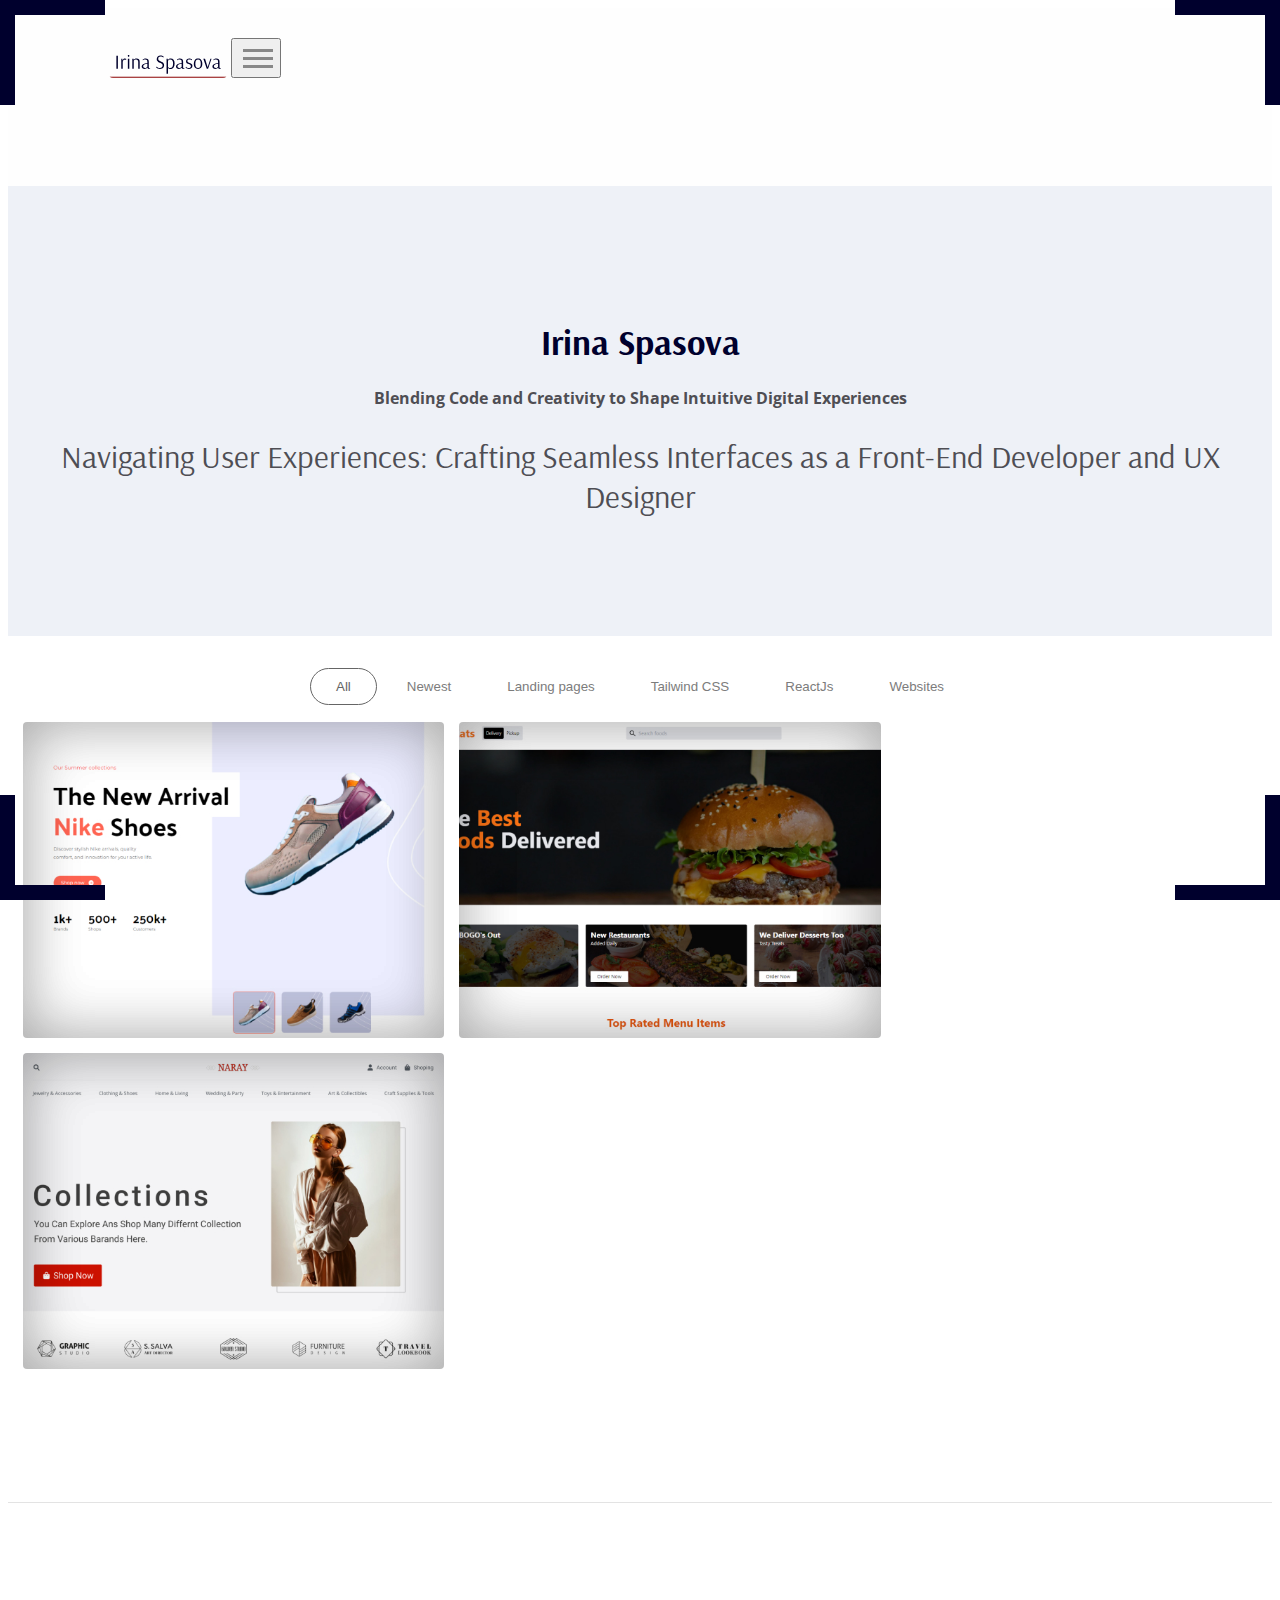
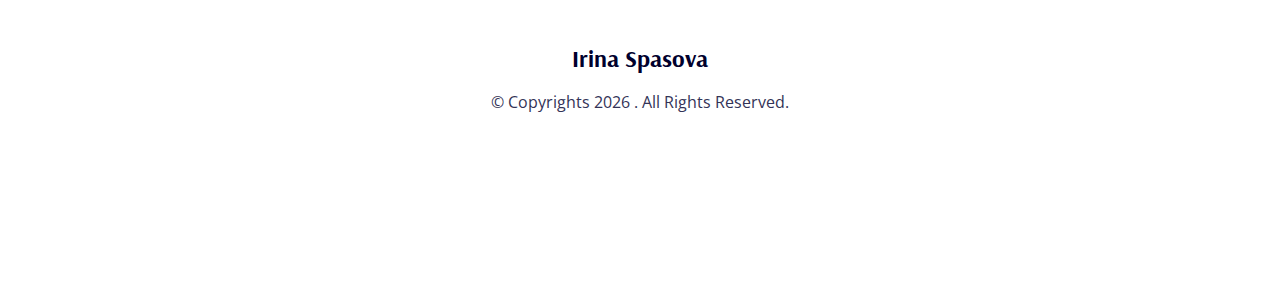
<file: index.html>
<!DOCTYPE html>
<html lang="en">
  <head>
    <meta charset="utf-8" />
    <meta http-equiv="X-UA-Compatible" content="IE=edge" />
    <meta
      name="viewport"
      content="width=device-width, initial-scale=1, shrink-to-fit=no"
    />
    <!-- The above 3 meta tags *must* come first in the head; any other head content must come *after* these tags -->
    <title>Irina Spasova Portolio</title>
    <meta name="description" content="Irina Spasova Portolio" />

    <!-- Playfair Display - Raleway Fonts -->
    <link
      href="https://fonts.googleapis.com/css?family=Playfair+Display:700,900|Raleway:100,300,400,600,700"
      rel="stylesheet"
    />

    <!-- Bootstrap -->
    <link
      rel="stylesheet"
      href="https://stackpath.bootstrapcdn.com/bootstrap/4.1.0/css/bootstrap.min.css"
      integrity="sha384-9gVQ4dYFwwWSjIDZnLEWnxCjeSWFphJiwGPXr1jddIhOegiu1FwO5qRGvFXOdJZ4"
      crossorigin="anonymous"
    />

    <!-- Font Awesome Icons -->
    <link
      rel="stylesheet"
      href="https://use.fontawesome.com/releases/v5.0.10/css/all.css"
      integrity="sha384-+d0P83n9kaQMCwj8F4RJB66tzIwOKmrdb46+porD/OvrJ+37WqIM7UoBtwHO6Nlg"
      crossorigin="anonymous"
    />
    <!-- Custom Styles -->
    <link rel="stylesheet" href="css/style.css" />

    <!-- HTML5 shim and Respond.js for IE8 support of HTML5 elements and media queries -->
    <!-- WARNING: Respond.js doesn't work if you view the page via file:// -->
    <!--[if lt IE 9]>
      <script src="https://oss.maxcdn.com/html5shiv/3.7.3/html5shiv.min.js"></script>
      <script src="https://oss.maxcdn.com/respond/1.4.2/respond.min.js"></script>
    <![endif]-->
  </head>
  <body>
    <header class="container-fluid bg-custom-class-three">
      <nav class="navbar navbar-expand-lg navbar-light bg-custom-class-one">
        <a class="navbar-brand" href="index.html"
          ><img src="images/Logo.svg" alt="logo"
        /></a>
        <button
          class="navbar-toggler"
          type="button"
          data-toggle="collapse"
          data-target="#navbarDefault"
          aria-controls="navbarDefault"
          aria-expanded="false"
          aria-label="Toggle navigation"
        >
          <span class="icon-bar i1"></span>
          <span class="icon-bar i2"></span>
          <span class="icon-bar i3"></span>
        </button>

        <div class="collapse navbar-collapse" id="navbarDefault">
          <ul class="navbar-nav ml-auto">
            <!--  <li class="nav-item active">
              <a class="nav-link" href="index.html" id="border"
                >Начало
                <span class="sr-only bg-custom-class-two">(current)</span></a
              >
           </li>
             <li class="nav-item">
              <a class="nav-link" href="about-me.html">ABOUT ME</a>
            </li>
            <li class="nav-item">
              <a class="nav-link" href="portfolio.html">PORTFOLIO</a>
            </li>
            <li class="nav-item">
              <a class="nav-link" href="contact.html">CONTACT</a>
            </li>-->
          </ul>
        </div>
      </nav>

      <div id="hero-text">
        <div class="container">
          <h1>Irina Spasova</h1>
          <h5>
            Blending Code and Creativity to Shape Intuitive Digital Experiences
          </h5>
          <h2 style="color: #4e4e54; font-weight: 300">
            Navigating User Experiences: Crafting Seamless Interfaces as a
            Front-End Developer and UX Designer
          </h2>
        </div>
      </div>
    </header>

    <!-- Corner Borders -->
    <section class="borders">
      <div class="brTR"></div>
      <div class="brTL"></div>
      <div class="brBL"></div>
      <div class="brBR"></div>
    </section>

    <section class="gallery">
      <div class="container-fluid">
        <div class="row">
          <!-- Mixit Up Controls -->
          <div class="controls">
            <button type="button" class="control" data-filter="all">All</button>
            <button type="button" class="control" data-filter=".new">
              Newest
            </button>
            <button type="button" class="control" data-filter=".landing">
              Landing pages
            </button>
            <button type="button" class="control" data-filter=".tailwind">
              Tailwind CSS
            </button>
            <!-- <button type="button" class="control" data-filter=".design">
              Design
            </button> -->
            <!-- <button type="button" class="control" data-filter=".next">
              Next.js
            </button> -->
            <button type="button" class="control" data-filter=".react">
              ReactJs
            </button>
            <button type="button" class="control" data-filter=".web">
              Websites
            </button>
          </div>
        </div>

        <div class="row">
          <div class="fw mix-container home-gallery">
            <div class="mix landing tailwind">
              <a href="project_01.html" class="thumb-a">
                <div class="item-hover">
                  <div class="hover-text"><h3>Tailwind CSS</h3></div>
                </div>
                <div class="item-img">
                  <img src="images/01.jpg" alt="" />
                </div>
              </a>
            </div>
            <!-- <div class="mix new landing tailwind">
              <a href="project_02.html" class="thumb-a">
                <div class="item-hover">
                  <div class="hover-text"><h3>Базова страница</h3></div>
                </div>
                <div class="item-img">
                  <img src="images/02.jpg" alt="" />
                </div>
              </a>
            </div> -->
            <!-- <div class="mix landing">
              <a href="project_03.html" class="thumb-a">
                <div class="item-hover">
                  <p>
                    <b
                      style="
                        color: rgb(20, 177, 54);
                        background-color: rgb(1, 14, 2);
                      "
                      >Работа в прогрес</b
                    >
                  </p>
                  <div class="hover-text"><h3>По-сложна страница</h3></div>
                </div>
                <div class="item-img">
                  <img src="images/03.jpg" alt="" />
                </div>
              </a>
            </div> -->

            <!-- <div class="mix new lessons tailwind next">
              <a href="project_04.html" class="thumb-a">
                <div class="item-hover">
                  <div class="hover-text"><h3>NextJS Дашборд</h3></div>
                </div>
                <div class="item-img">
                  <img src="images/04.jpg" alt="" />
                </div>
              </a>
            </div> -->

            <div class="mix new lessons landing tailwind react">
              <a href="project_05.html" class="thumb-a">
                <div class="item-hover">
                  <div class="hover-text"><h3>ReactJS & Tailwind CSS</h3></div>
                </div>
                <div class="item-img">
                  <img src="images/05.jpg" alt="" />
                </div>
              </a>
            </div>
            <div class="mix new web tailwind react">
              <a href="project_06.html" class="thumb-a">
                <div class="item-hover">
                  <div class="hover-text"><h3>ReactJS & Tailwind CSS</h3></div>
                </div>
                <div class="item-img">
                  <img src="images/06.jpg" alt="" />
                </div>
              </a>
            </div>
            <!-- <div class="mix ui ux">
              <a href="project-slider-3.html" class="thumb-a">
                <div class="item-hover">
                     <p>
                    <b
                      style="
                        color: rgb(20, 177, 54);
                        background-color: rgb(1, 14, 2);
                      "
                      >Работа в прогрес</b
                    >
                  </p>
                  <div class="hover-text"><h3>Yoga/Meditation</h3></div>
                </div>
                <div class="item-img">
                  <img src="images/yoga.jpg" alt="" />
                </div>
              </a>
            </div> -->
          </div>
        </div>
      </div>
    </section>

    <!-- Footer Section -->
    <footer>
      <div class="container-fluid">
        <div class="footer-info">
          <div class="footer-title">
            <h2>Irina Spasova</h2>
            <p>
              &copy; Copyrights
              <script type="text/javascript">
                document.write(new Date().getFullYear());
              </script>
              . All Rights Reserved.
            </p>
          </div>
          <div class="footer-social">
            <a href="https://github.com/IrinaSpasova" target="_blank"
              ><i class="fab fa-github"></i
            ></a>
            <a href="https://www.behance.net/irinaspasova" target="_blank"
              ><i class="fab fa-behance"></i
            ></a>
          </div>
        </div>
      </div>
    </footer>

    <!-- jQuery first, then Popper.js, then Bootstrap JS -->
    <script
      src="https://code.jquery.com/jquery-3.3.1.slim.min.js"
      integrity="sha384-q8i/X+965DzO0rT7abK41JStQIAqVgRVzpbzo5smXKp4YfRvH+8abtTE1Pi6jizo"
      crossorigin="anonymous"
    ></script>
    <script
      src="https://cdnjs.cloudflare.com/ajax/libs/popper.js/1.14.0/umd/popper.min.js"
      integrity="sha384-cs/chFZiN24E4KMATLdqdvsezGxaGsi4hLGOzlXwp5UZB1LY//20VyM2taTB4QvJ"
      crossorigin="anonymous"
    ></script>
    <script
      src="https://stackpath.bootstrapcdn.com/bootstrap/4.1.0/js/bootstrap.min.js"
      integrity="sha384-uefMccjFJAIv6A+rW+L4AHf99KvxDjWSu1z9VI8SKNVmz4sk7buKt/6v9KI65qnm"
      crossorigin="anonymous"
    ></script>
    <script src="js/mixitup.min.js"></script>
    <script src="js/custom.js"></script>
    <script>
      var containerEl = document.querySelector(".mix-container");

      var mixer = mixitup(containerEl, {
        animation: {
          effects: "fade scale stagger(50ms)", // Set a 'stagger' effect for the loading animation
        },
      });
    </script>
  </body>
</html>
</file>
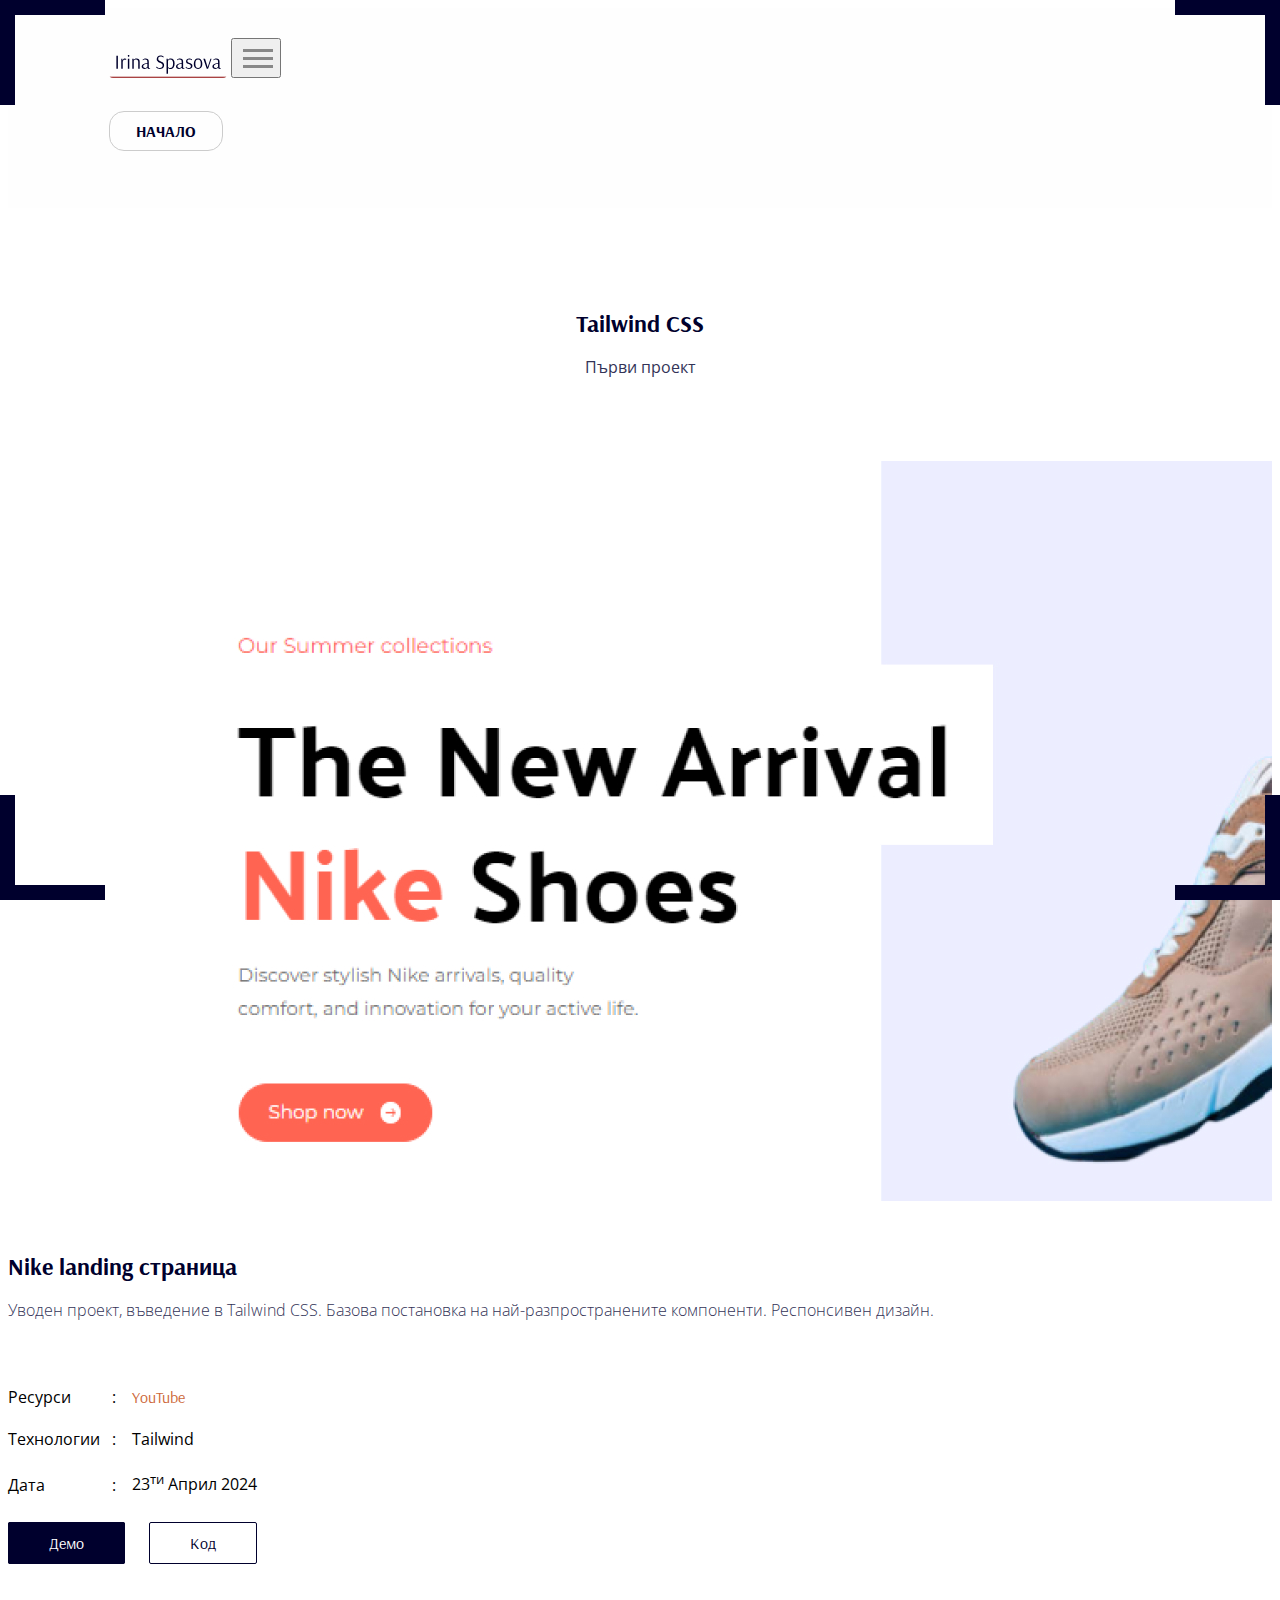
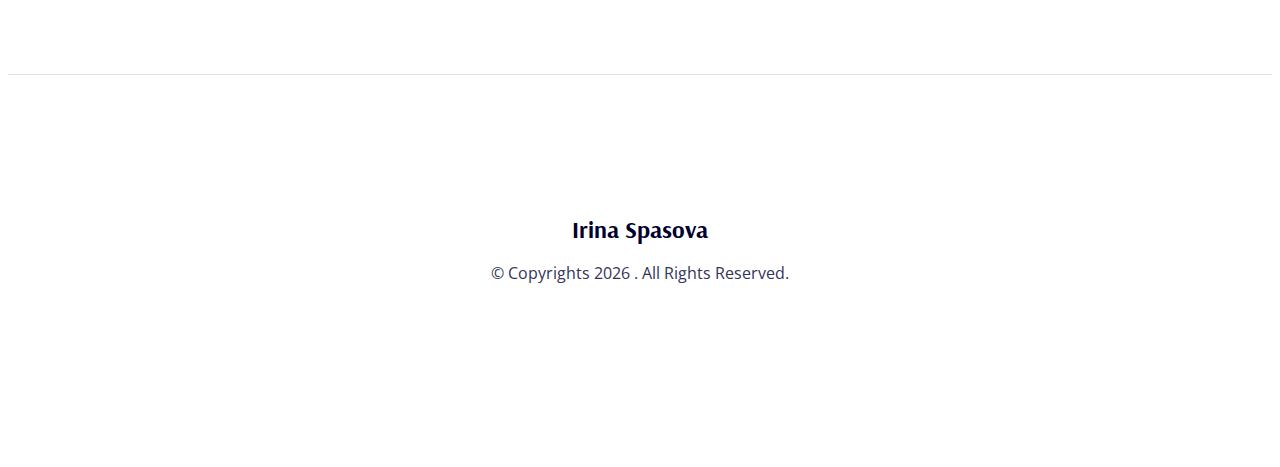
<file: project_01.html>
<!DOCTYPE html>
<html lang="en">
  <head>
    <meta charset="utf-8" />
    <meta http-equiv="X-UA-Compatible" content="IE=edge" />
    <meta
      name="viewport"
      content="width=device-width, initial-scale=1, shrink-to-fit=no"
    />
    <!-- The above 3 meta tags *must* come first in the head; any other head content must come *after* these tags -->
    <title>Irina Spasova Portolio</title>
    <meta
      name="description"
      content="Irina Spasova Portolio"
    />

    <!-- Playfair Display - Raleway Fonts -->
    <link
      href="https://fonts.googleapis.com/css?family=Playfair+Display:700,900|Raleway:100,300,400,600,700"
      rel="stylesheet"
    />

    <!-- Bootstrap -->
    <link
      rel="stylesheet"
      href="https://stackpath.bootstrapcdn.com/bootstrap/4.1.0/css/bootstrap.min.css"
      integrity="sha384-9gVQ4dYFwwWSjIDZnLEWnxCjeSWFphJiwGPXr1jddIhOegiu1FwO5qRGvFXOdJZ4"
      crossorigin="anonymous"
    />

    <!-- Font Awesome Icons -->
    <link
      rel="stylesheet"
      href="https://use.fontawesome.com/releases/v5.0.10/css/all.css"
      integrity="sha384-+d0P83n9kaQMCwj8F4RJB66tzIwOKmrdb46+porD/OvrJ+37WqIM7UoBtwHO6Nlg"
      crossorigin="anonymous"
    />
    <!-- Custom Styles -->
    <link rel="stylesheet" href="css/style.css" />

    <!-- HTML5 shim and Respond.js for IE8 support of HTML5 elements and media queries -->
    <!-- WARNING: Respond.js doesn't work if you view the page via file:// -->
    <!--[if lt IE 9]>
      <script src="https://oss.maxcdn.com/html5shiv/3.7.3/html5shiv.min.js"></script>
      <script src="https://oss.maxcdn.com/respond/1.4.2/respond.min.js"></script>
    <![endif]-->
  </head>
  <body>
    <header class="container-fluid">
      <nav class="navbar navbar-expand-lg navbar-light bg-custom-class-one">
        <a class="navbar-brand" href="index.html"
          ><img src="images/Logo.svg" alt="logo"
        /></a>
        <button
          class="navbar-toggler"
          type="button"
          data-toggle="collapse"
          data-target="#navbarDefault"
          aria-controls="navbarDefault"
          aria-expanded="false"
          aria-label="Toggle navigation"
        >
          <span class="icon-bar i1"></span>
          <span class="icon-bar i2"></span>
          <span class="icon-bar i3"></span>
        </button>

        <div class="collapse navbar-collapse" id="navbarDefault">
          <ul class="navbar-nav ml-auto">
            <li class="nav-item active">
              <a class="nav-link" href="index.html">Начало</a>
            </li>
            <!-- <li class="nav-item">
              <a class="nav-link" href="about-me.html">ABOUT ME</a>
            </li>
            <li class="nav-item active">
              <a class="nav-link" href="portfolio.html" id="border">PORTFOLIO <span class="sr-only bg-custom-class-two">(current)</span></a>
            </li>
            <li class="nav-item">
              <a class="nav-link" href="contact.html">CONTACT</a>
            </li> -->
          </ul>
        </div>
      </nav>
    </header>

    <!-- Corner Borders -->
    <section class="borders">
      <div class="brTR"></div>
      <div class="brTL"></div>
      <div class="brBL"></div>
      <div class="brBR"></div>
    </section>

    <section class="single-project">
      <div class="container">
        <div class="section-title">
          <h2>Tailwind CSS</h2>
          <p>Първи проект</p>
        </div>
        <div class="row">
          <div class="col-md-12">
            <div class="project-holder">
              <img
                src="images/project-single/01_big.jpg"
                alt=""
                class="img-fluid"
              />
            </div>
          </div>
        </div>
        <div class="project-details">
          <div class="row">
            <div class="col-md-7">
              <div class="details-left">
                <h2>Nike landing страница</h2>
                <p>
                  Уводен проект, въведение в Tailwind CSS. Базова постановка на
                  най-разпространените компоненти. Респонсивен дизайн.
                </p>
              </div>
            </div>
            <div class="offset-md-1 col-md-4">
              <div class="details-right">
                <ul>
                  <li>Ресурси</li>
                  <li class="devider">:</li>
                  <li>
                    <a
                      href="https://www.youtube.com/watch?v=tS7upsfuxmo"
                      target="_blank"
                      >YouTube</a
                    >
                  </li>
                </ul>
                <ul>
                  <li>Технологии</li>
                  <li class="devider">:</li>
                  <li>Tailwind</li>
                </ul>
                <ul>
                  <li>Дата</li>
                  <li class="devider">:</li>
                  <li>23<sup>ти</sup> Април 2024</li>
                </ul>
                <div class="project-btns">
                  <a
                    href="https://nike-landing-page-deploy.netlify.app/"
                    class="btn btn-invert mgR-20px"
                    target="_blank"
                    >Демо</a
                  >
                  <a
                    href="https://github.com/IrinaWorkspace/01_Tailwind-CSS"
                    class="btn btn-invert"
                    target="_blank"
                    >Код</a
                  >
                </div>
              </div>
            </div>
          </div>
        </div>
      </div>
    </section>

    <footer>
      <div class="container-fluid">
        <div class="footer-info">
          <div class="footer-title">
            <h2>Irina Spasova</h2>
            <p>
              &copy; Copyrights
              <script type="text/javascript">
                document.write(new Date().getFullYear());
              </script>
              . All Rights Reserved.
            </p>
          </div>
          <div class="footer-social">
            <a href="https://github.com/IrinaSpasova" target="_blank"
              ><i class="fab fa-github"></i
            ></a>
            <a href="https://www.behance.net/irinaspasova" target="_blank"
              ><i class="fab fa-behance"></i
            ></a>
          </div>
        </div>
      </div>
    </footer>

    <!-- jQuery first, then Popper.js, then Bootstrap JS -->
    <script
      src="https://code.jquery.com/jquery-3.3.1.slim.min.js"
      integrity="sha384-q8i/X+965DzO0rT7abK41JStQIAqVgRVzpbzo5smXKp4YfRvH+8abtTE1Pi6jizo"
      crossorigin="anonymous"
    ></script>
    <script
      src="https://cdnjs.cloudflare.com/ajax/libs/popper.js/1.14.0/umd/popper.min.js"
      integrity="sha384-cs/chFZiN24E4KMATLdqdvsezGxaGsi4hLGOzlXwp5UZB1LY//20VyM2taTB4QvJ"
      crossorigin="anonymous"
    ></script>
    <script
      src="https://stackpath.bootstrapcdn.com/bootstrap/4.1.0/js/bootstrap.min.js"
      integrity="sha384-uefMccjFJAIv6A+rW+L4AHf99KvxDjWSu1z9VI8SKNVmz4sk7buKt/6v9KI65qnm"
      crossorigin="anonymous"
    ></script>
    <script src="js/custom.js"></script>
  </body>
</html>
</file>
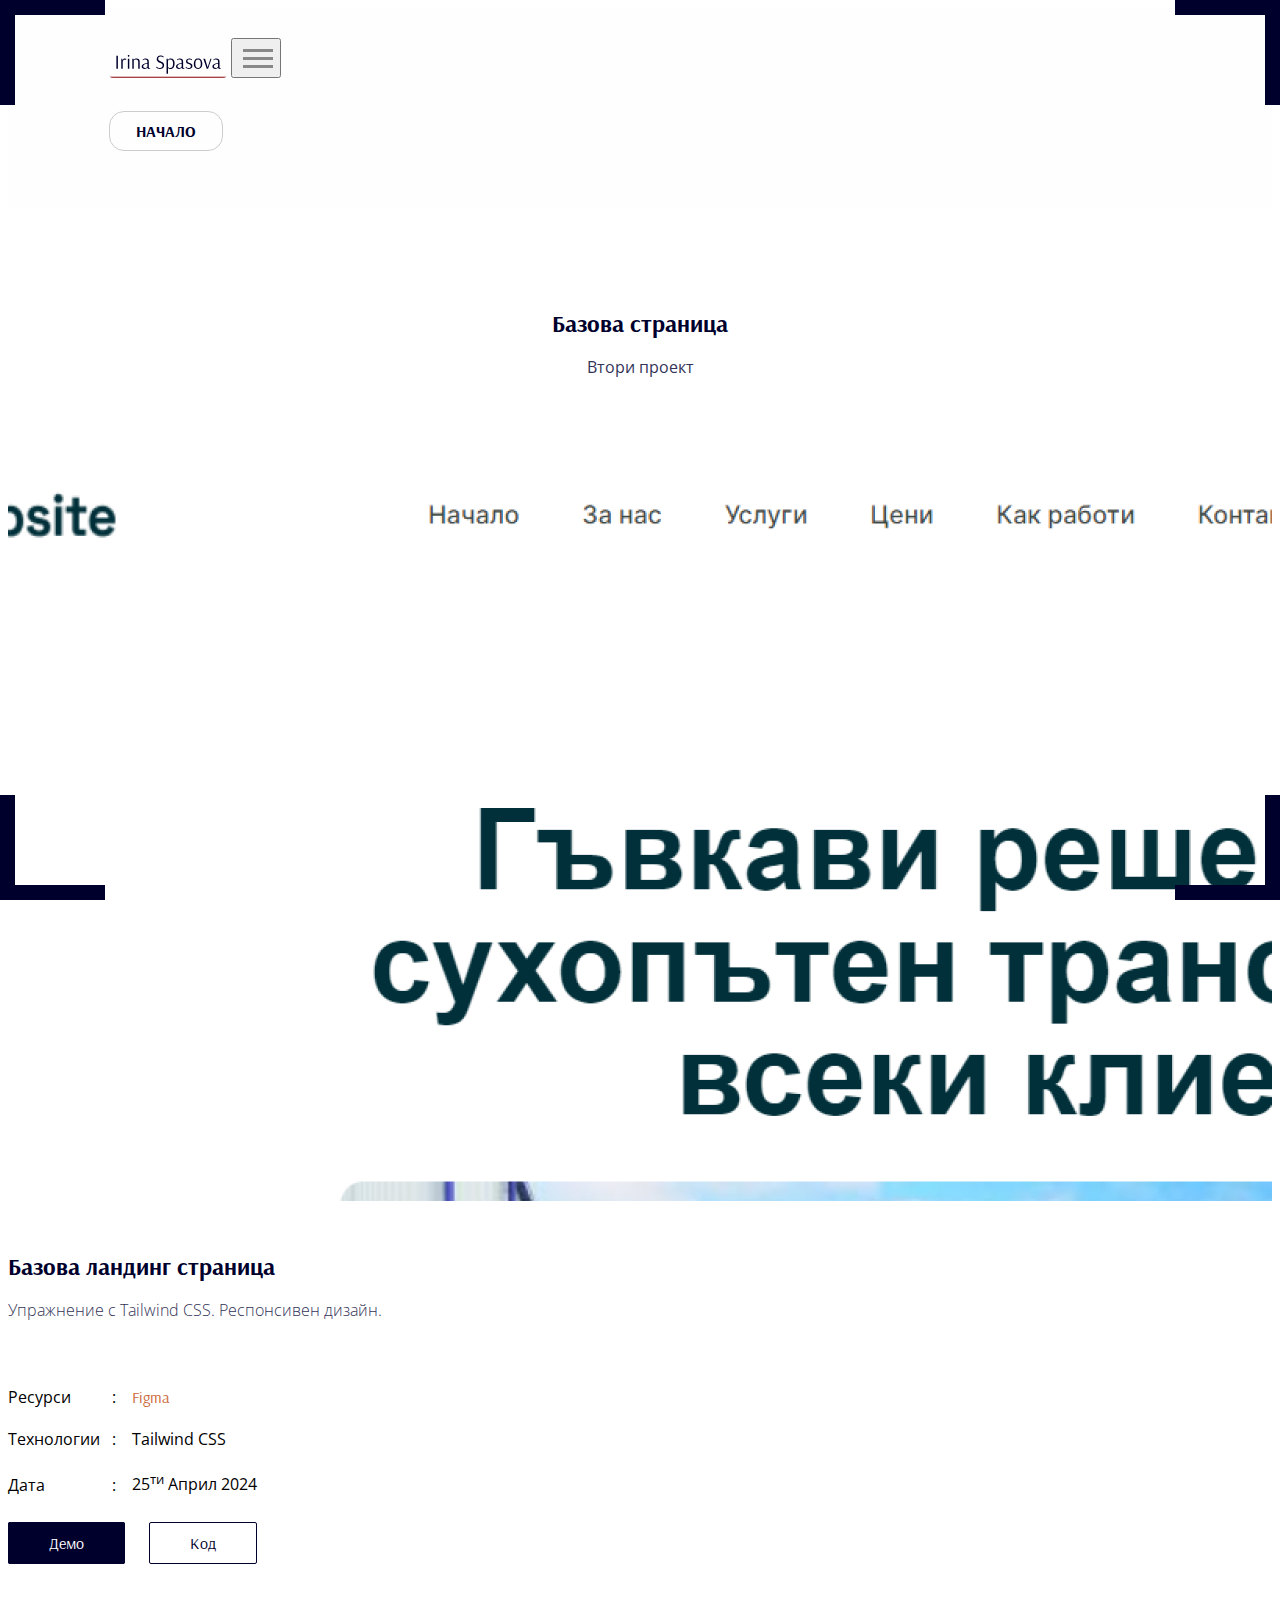
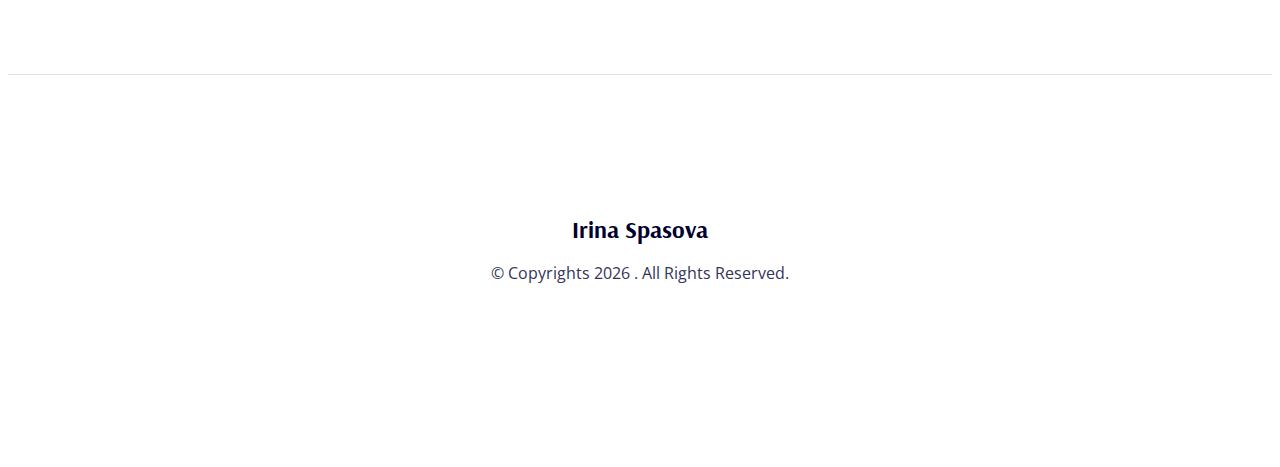
<file: project_02.html>
<!DOCTYPE html>
<html lang="en">
  <head>
    <meta charset="utf-8" />
    <meta http-equiv="X-UA-Compatible" content="IE=edge" />
    <meta
      name="viewport"
      content="width=device-width, initial-scale=1, shrink-to-fit=no"
    />
    <!-- The above 3 meta tags *must* come first in the head; any other head content must come *after* these tags -->
    <title>Irina Spasova Portolio</title>
    <meta
      name="description"
      content="Irina Spasova Portolio"
    />

    <!-- Playfair Display - Raleway Fonts -->
    <link
      href="https://fonts.googleapis.com/css?family=Playfair+Display:700,900|Raleway:100,300,400,600,700"
      rel="stylesheet"
    />

    <!-- Bootstrap -->
    <link
      rel="stylesheet"
      href="https://stackpath.bootstrapcdn.com/bootstrap/4.1.0/css/bootstrap.min.css"
      integrity="sha384-9gVQ4dYFwwWSjIDZnLEWnxCjeSWFphJiwGPXr1jddIhOegiu1FwO5qRGvFXOdJZ4"
      crossorigin="anonymous"
    />

    <!-- Font Awesome Icons -->
    <link
      rel="stylesheet"
      href="https://use.fontawesome.com/releases/v5.0.10/css/all.css"
      integrity="sha384-+d0P83n9kaQMCwj8F4RJB66tzIwOKmrdb46+porD/OvrJ+37WqIM7UoBtwHO6Nlg"
      crossorigin="anonymous"
    />
    <!-- Custom Styles -->
    <link rel="stylesheet" href="css/style.css" />

    <!-- HTML5 shim and Respond.js for IE8 support of HTML5 elements and media queries -->
    <!-- WARNING: Respond.js doesn't work if you view the page via file:// -->
    <!--[if lt IE 9]>
      <script src="https://oss.maxcdn.com/html5shiv/3.7.3/html5shiv.min.js"></script>
      <script src="https://oss.maxcdn.com/respond/1.4.2/respond.min.js"></script>
    <![endif]-->
  </head>
  <body>
    <header class="container-fluid">
      <nav class="navbar navbar-expand-lg navbar-light bg-custom-class-one">
        <a class="navbar-brand" href="index.html"
          ><img src="images/Logo.svg" alt="logo"
        /></a>
        <button
          class="navbar-toggler"
          type="button"
          data-toggle="collapse"
          data-target="#navbarDefault"
          aria-controls="navbarDefault"
          aria-expanded="false"
          aria-label="Toggle navigation"
        >
          <span class="icon-bar i1"></span>
          <span class="icon-bar i2"></span>
          <span class="icon-bar i3"></span>
        </button>

        <div class="collapse navbar-collapse" id="navbarDefault">
          <ul class="navbar-nav ml-auto">
            <li class="nav-item active">
              <a class="nav-link" href="index.html">Начало</a>
            </li>
            <!-- <li class="nav-item">
              <a class="nav-link" href="about-me.html">ABOUT ME</a>
            </li>
            <li class="nav-item active">
              <a class="nav-link" href="portfolio.html" id="border">PORTFOLIO <span class="sr-only bg-custom-class-two">(current)</span></a>
            </li>
            <li class="nav-item">
              <a class="nav-link" href="contact.html">CONTACT</a>
            </li> -->
          </ul>
        </div>
      </nav>
    </header>

    <!-- Corner Borders -->
    <section class="borders">
      <div class="brTR"></div>
      <div class="brTL"></div>
      <div class="brBL"></div>
      <div class="brBR"></div>
    </section>

    <section class="single-project">
      <div class="container">
        <div class="section-title">
          <h2>Базова страница</h2>
          <p>Втори проект</p>
        </div>
        <div class="row">
          <div class="col-md-12">
            <div class="project-holder">
              <img
                src="images/project-single/02_big.jpg"
                alt=""
                class="img-fluid"
              />
            </div>
          </div>
        </div>
        <div class="project-details">
          <div class="row">
            <div class="col-md-7">
              <div class="details-left">
                <h2>Базова ландинг страница</h2>
                <p>Упражнение с Tailwind CSS. Респонсивен дизайн.</p>
              </div>
            </div>
            <div class="offset-md-1 col-md-4">
              <div class="details-right">
                <ul>
                  <li>Ресурси</li>
                  <li class="devider">:</li>
                  <li>
                    <a
                      href="https://www.figma.com/community/file/1362478916213643054"
                      >Figma</a
                    >
                  </li>
                </ul>
                <ul>
                  <li>Технологии</li>
                  <li class="devider">:</li>
                  <li>Tailwind CSS</li>
                </ul>
                <ul>
                  <li>Дата</li>
                  <li class="devider">:</li>
                  <li>25<sup>ти</sup> Април 2024</li>
                </ul>
                <div class="project-btns">
                  <a
                    href="https://ephemeral-platypus-246a3d.netlify.app/"
                    class="btn btn-invert mgR-20px"
                    target="_blank"
                    >Демо</a
                  >
                  <a
                    href="https://github.com/IrinaWorkspace/02_Landing_page"
                    class="btn btn-invert"
                    target="_blank"
                    >Код</a
                  >
                </div>
              </div>
            </div>
          </div>
        </div>
      </div>
    </section>

    <footer>
      <div class="container-fluid">
        <div class="footer-info">
          <div class="footer-title">
            <h2>Irina Spasova</h2>
            <p>
              &copy; Copyrights
              <script type="text/javascript">
                document.write(new Date().getFullYear());
              </script>
              . All Rights Reserved.
            </p>
          </div>
          <div class="footer-social">
            <a href="https://github.com/IrinaSpasova" target="_blank"
              ><i class="fab fa-github"></i
            ></a>
            <a href="https://www.behance.net/irinaspasova" target="_blank"
              ><i class="fab fa-behance"></i
            ></a>
          </div>
        </div>
      </div>
    </footer>

    <!-- jQuery first, then Popper.js, then Bootstrap JS -->
    <script
      src="https://code.jquery.com/jquery-3.3.1.slim.min.js"
      integrity="sha384-q8i/X+965DzO0rT7abK41JStQIAqVgRVzpbzo5smXKp4YfRvH+8abtTE1Pi6jizo"
      crossorigin="anonymous"
    ></script>
    <script
      src="https://cdnjs.cloudflare.com/ajax/libs/popper.js/1.14.0/umd/popper.min.js"
      integrity="sha384-cs/chFZiN24E4KMATLdqdvsezGxaGsi4hLGOzlXwp5UZB1LY//20VyM2taTB4QvJ"
      crossorigin="anonymous"
    ></script>
    <script
      src="https://stackpath.bootstrapcdn.com/bootstrap/4.1.0/js/bootstrap.min.js"
      integrity="sha384-uefMccjFJAIv6A+rW+L4AHf99KvxDjWSu1z9VI8SKNVmz4sk7buKt/6v9KI65qnm"
      crossorigin="anonymous"
    ></script>
    <script src="js/custom.js"></script>
  </body>
</html>
</file>
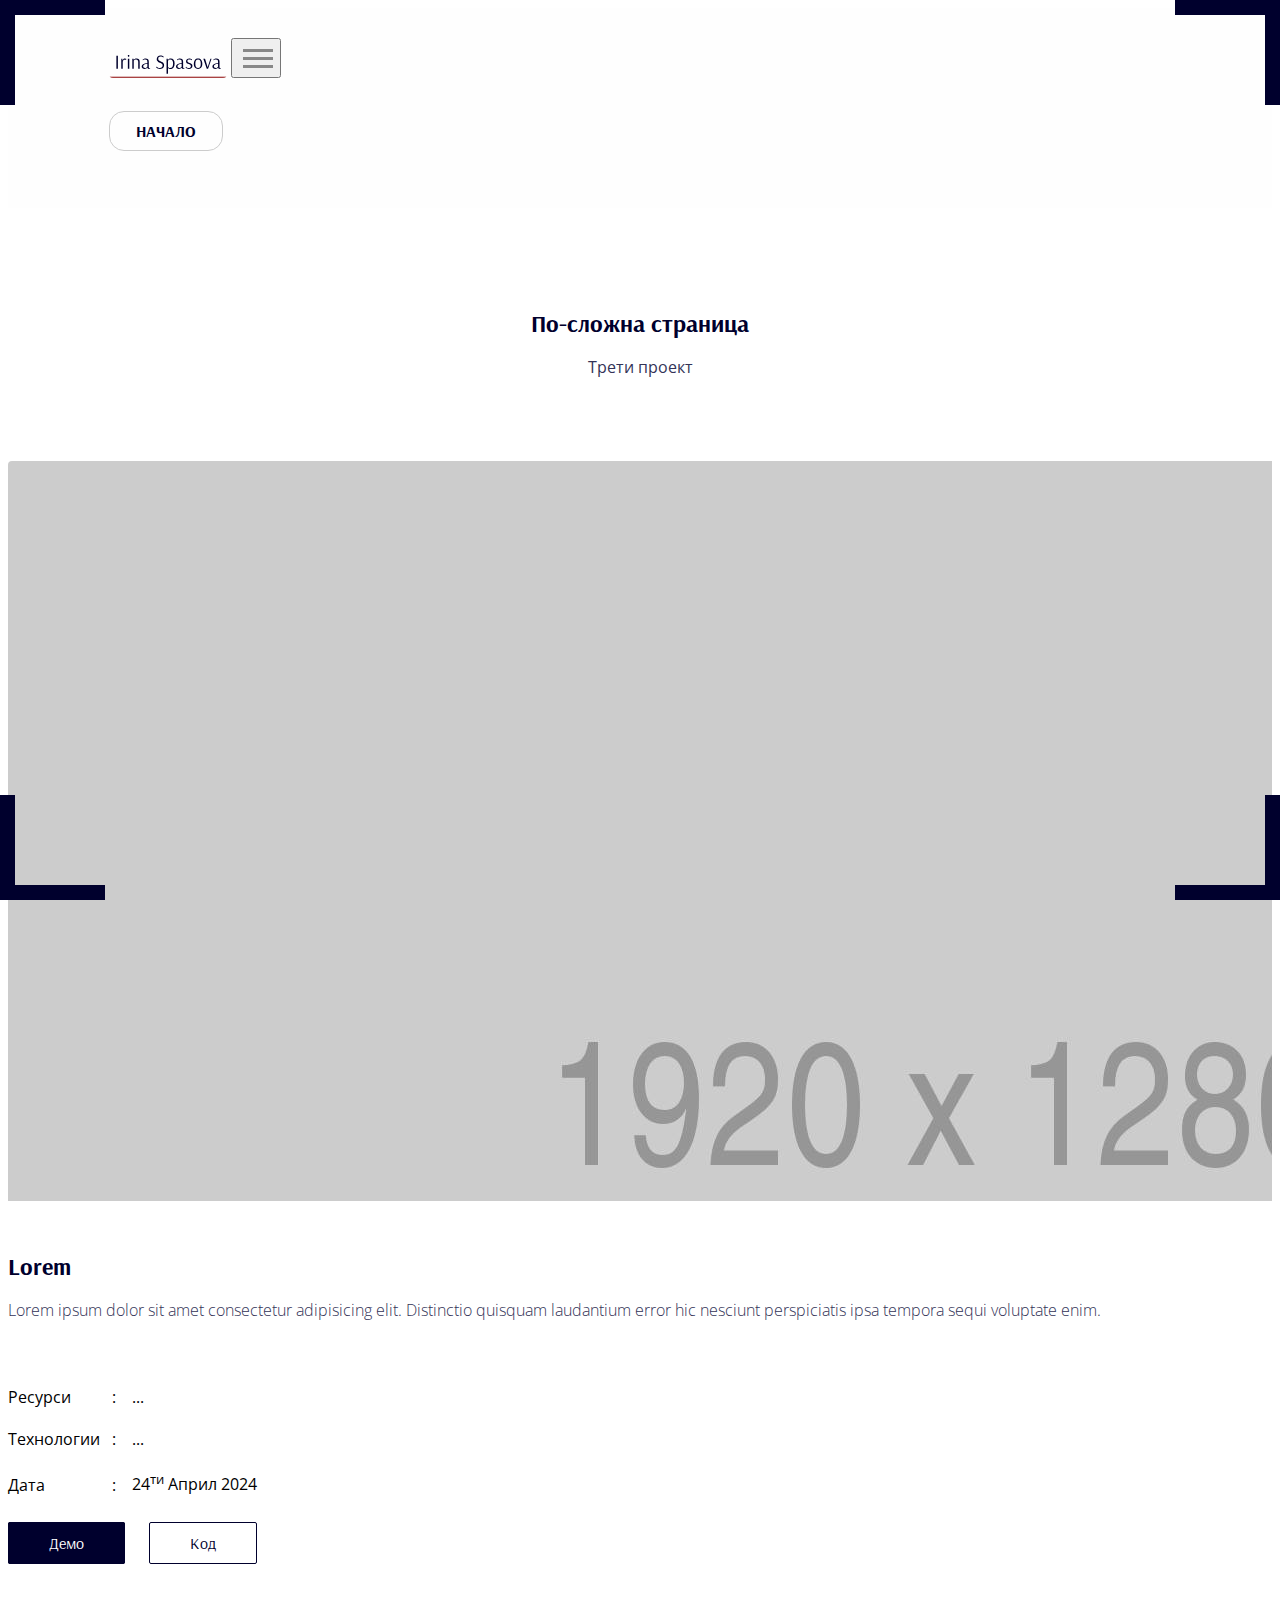
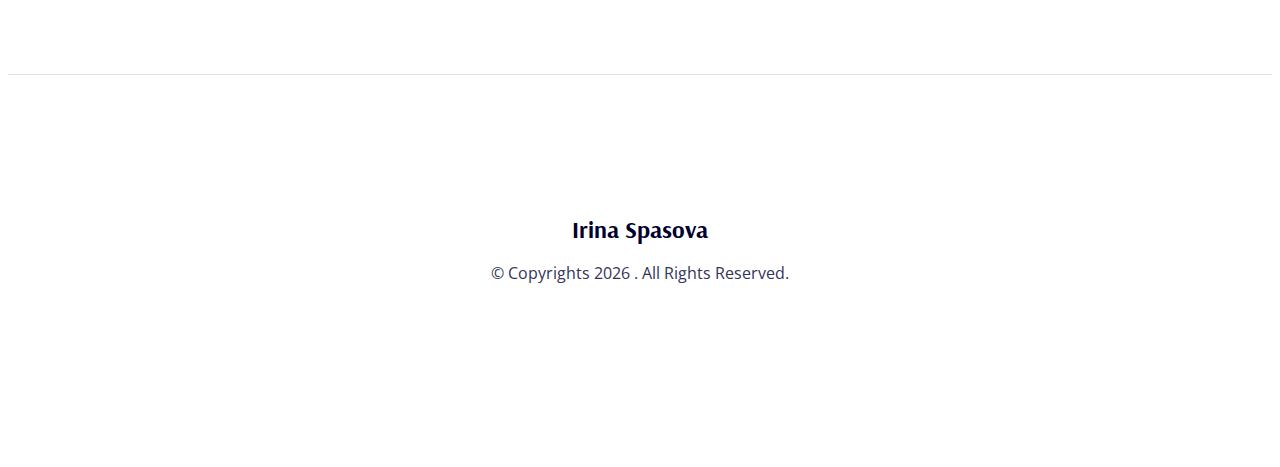
<file: project_03.html>
<!DOCTYPE html>
<html lang="en">
  <head>
    <meta charset="utf-8" />
    <meta http-equiv="X-UA-Compatible" content="IE=edge" />
    <meta
      name="viewport"
      content="width=device-width, initial-scale=1, shrink-to-fit=no"
    />
    <!-- The above 3 meta tags *must* come first in the head; any other head content must come *after* these tags -->
    <title>Irina Spasova Portolio</title>
    <meta name="description" content="Irina Spasova Portolio" />

    <!-- Playfair Display - Raleway Fonts -->
    <link
      href="https://fonts.googleapis.com/css?family=Playfair+Display:700,900|Raleway:100,300,400,600,700"
      rel="stylesheet"
    />

    <!-- Bootstrap -->
    <link
      rel="stylesheet"
      href="https://stackpath.bootstrapcdn.com/bootstrap/4.1.0/css/bootstrap.min.css"
      integrity="sha384-9gVQ4dYFwwWSjIDZnLEWnxCjeSWFphJiwGPXr1jddIhOegiu1FwO5qRGvFXOdJZ4"
      crossorigin="anonymous"
    />

    <!-- Font Awesome Icons -->
    <link
      rel="stylesheet"
      href="https://use.fontawesome.com/releases/v5.0.10/css/all.css"
      integrity="sha384-+d0P83n9kaQMCwj8F4RJB66tzIwOKmrdb46+porD/OvrJ+37WqIM7UoBtwHO6Nlg"
      crossorigin="anonymous"
    />
    <!-- Custom Styles -->
    <link rel="stylesheet" href="css/style.css" />

    <!-- HTML5 shim and Respond.js for IE8 support of HTML5 elements and media queries -->
    <!-- WARNING: Respond.js doesn't work if you view the page via file:// -->
    <!--[if lt IE 9]>
      <script src="https://oss.maxcdn.com/html5shiv/3.7.3/html5shiv.min.js"></script>
      <script src="https://oss.maxcdn.com/respond/1.4.2/respond.min.js"></script>
    <![endif]-->
  </head>
  <body>
    <header class="container-fluid">
      <nav class="navbar navbar-expand-lg navbar-light bg-custom-class-one">
        <a class="navbar-brand" href="index.html"
          ><img src="images/Logo.svg" alt="logo"
        /></a>
        <button
          class="navbar-toggler"
          type="button"
          data-toggle="collapse"
          data-target="#navbarDefault"
          aria-controls="navbarDefault"
          aria-expanded="false"
          aria-label="Toggle navigation"
        >
          <span class="icon-bar i1"></span>
          <span class="icon-bar i2"></span>
          <span class="icon-bar i3"></span>
        </button>

        <div class="collapse navbar-collapse" id="navbarDefault">
          <ul class="navbar-nav ml-auto">
            <li class="nav-item active">
              <a class="nav-link" href="index.html">Начало</a>
            </li>
            <!-- <li class="nav-item">
              <a class="nav-link" href="about-me.html">ABOUT ME</a>
            </li>
            <li class="nav-item active">
              <a class="nav-link" href="portfolio.html" id="border">PORTFOLIO <span class="sr-only bg-custom-class-two">(current)</span></a>
            </li>
            <li class="nav-item">
              <a class="nav-link" href="contact.html">CONTACT</a>
            </li> -->
          </ul>
        </div>
      </nav>
    </header>

    <!-- Corner Borders -->
    <section class="borders">
      <div class="brTR"></div>
      <div class="brTL"></div>
      <div class="brBL"></div>
      <div class="brBR"></div>
    </section>

    <section class="single-project">
      <div class="container">
        <div class="section-title">
          <h2>По-сложна страница</h2>
          <p>Трети проект</p>
        </div>
        <div class="row">
          <div class="col-md-12">
            <div class="project-holder">
              <img
                src="images/project-single/03_big.jpg"
                alt=""
                class="img-fluid"
              />
            </div>
          </div>
        </div>
        <div class="project-details">
          <div class="row">
            <div class="col-md-7">
              <div class="details-left">
                <h2>Lorem</h2>
                <p>
                  Lorem ipsum dolor sit amet consectetur adipisicing elit.
                  Distinctio quisquam laudantium error hic nesciunt perspiciatis
                  ipsa tempora sequi voluptate enim.
                </p>
              </div>
            </div>
            <div class="offset-md-1 col-md-4">
              <div class="details-right">
                <ul>
                  <li>Ресурси</li>
                  <li class="devider">:</li>
                  <li>...</li>
                </ul>
                <ul>
                  <li>Технологии</li>
                  <li class="devider">:</li>
                  <li>...</li>
                </ul>
                <ul>
                  <li>Дата</li>
                  <li class="devider">:</li>
                  <li>24<sup>ти</sup> Април 2024</li>
                </ul>
                <div class="project-btns">
                  <a
                    href="project-video.html"
                    class="btn btn-invert mgR-20px"
                    target="_blank"
                    >Демо</a
                  >
                  <a
                    href="project-slider.html"
                    class="btn btn-invert"
                    target="_blank"
                    >Код</a
                  >
                </div>
              </div>
            </div>
          </div>
        </div>
      </div>
    </section>

    <footer>
      <div class="container-fluid">
        <div class="footer-info">
          <div class="footer-title">
            <h2>Irina Spasova</h2>
            <p>
              &copy; Copyrights
              <script type="text/javascript">
                document.write(new Date().getFullYear());
              </script>
              . All Rights Reserved.
            </p>
          </div>
          <div class="footer-social">
            <a href="https://github.com/IrinaSpasova" target="_blank"
              ><i class="fab fa-github"></i
            ></a>
            <a href="https://www.behance.net/irinaspasova" target="_blank"
              ><i class="fab fa-behance"></i
            ></a>
          </div>
        </div>
      </div>
    </footer>

    <!-- jQuery first, then Popper.js, then Bootstrap JS -->
    <script
      src="https://code.jquery.com/jquery-3.3.1.slim.min.js"
      integrity="sha384-q8i/X+965DzO0rT7abK41JStQIAqVgRVzpbzo5smXKp4YfRvH+8abtTE1Pi6jizo"
      crossorigin="anonymous"
    ></script>
    <script
      src="https://cdnjs.cloudflare.com/ajax/libs/popper.js/1.14.0/umd/popper.min.js"
      integrity="sha384-cs/chFZiN24E4KMATLdqdvsezGxaGsi4hLGOzlXwp5UZB1LY//20VyM2taTB4QvJ"
      crossorigin="anonymous"
    ></script>
    <script
      src="https://stackpath.bootstrapcdn.com/bootstrap/4.1.0/js/bootstrap.min.js"
      integrity="sha384-uefMccjFJAIv6A+rW+L4AHf99KvxDjWSu1z9VI8SKNVmz4sk7buKt/6v9KI65qnm"
      crossorigin="anonymous"
    ></script>
    <script src="js/custom.js"></script>
  </body>
</html>
</file>
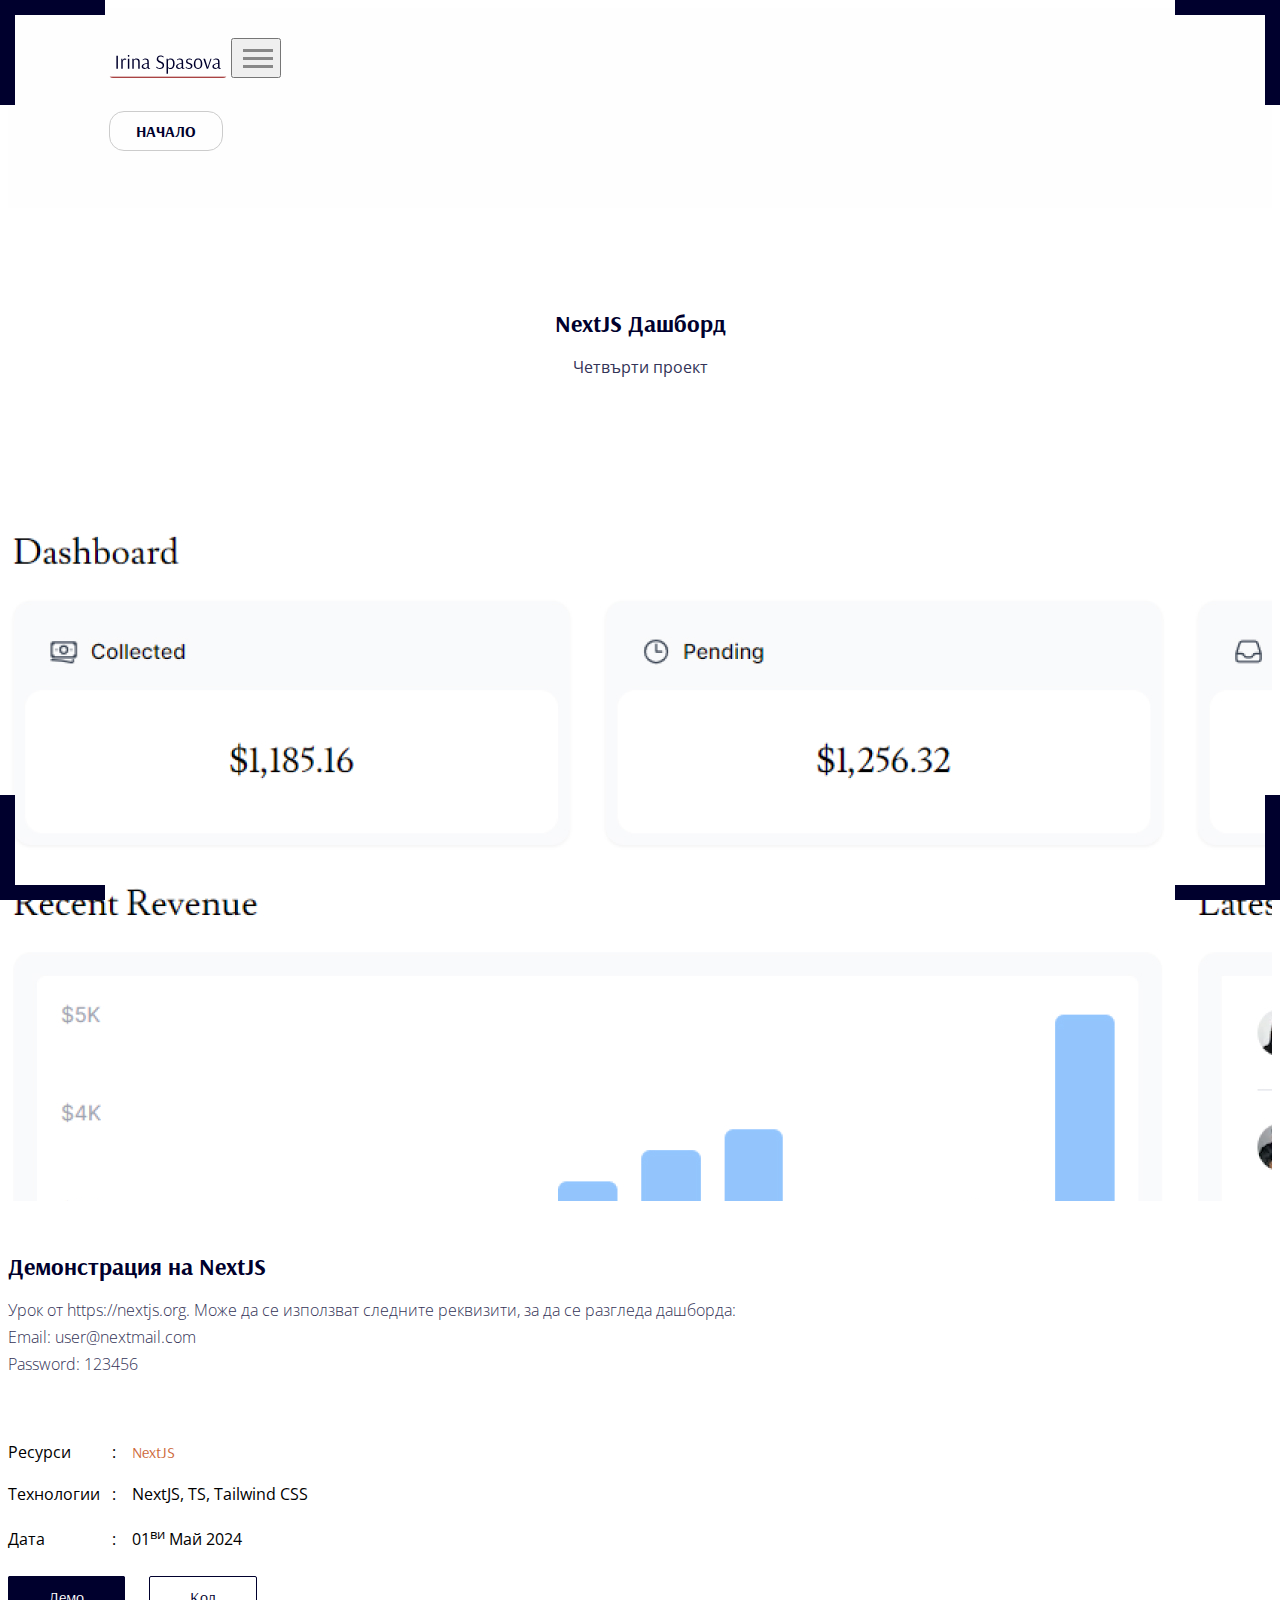
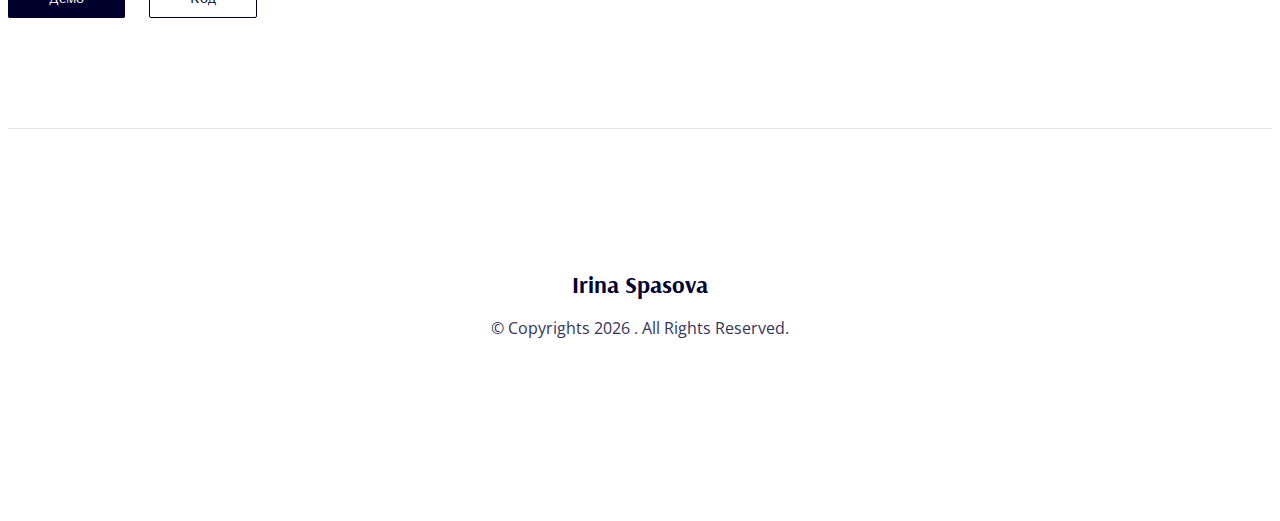
<file: project_04.html>
<!DOCTYPE html>
<html lang="en">
  <head>
    <meta charset="utf-8" />
    <meta http-equiv="X-UA-Compatible" content="IE=edge" />
    <meta
      name="viewport"
      content="width=device-width, initial-scale=1, shrink-to-fit=no"
    />
    <!-- The above 3 meta tags *must* come first in the head; any other head content must come *after* these tags -->
    <title>Irina Spasova Portolio</title>
    <meta
      name="description"
      content="Irina Spasova Portolio"
    />

    <!-- Playfair Display - Raleway Fonts -->
    <link
      href="https://fonts.googleapis.com/css?family=Playfair+Display:700,900|Raleway:100,300,400,600,700"
      rel="stylesheet"
    />

    <!-- Bootstrap -->
    <link
      rel="stylesheet"
      href="https://stackpath.bootstrapcdn.com/bootstrap/4.1.0/css/bootstrap.min.css"
      integrity="sha384-9gVQ4dYFwwWSjIDZnLEWnxCjeSWFphJiwGPXr1jddIhOegiu1FwO5qRGvFXOdJZ4"
      crossorigin="anonymous"
    />

    <!-- Font Awesome Icons -->
    <link
      rel="stylesheet"
      href="https://use.fontawesome.com/releases/v5.0.10/css/all.css"
      integrity="sha384-+d0P83n9kaQMCwj8F4RJB66tzIwOKmrdb46+porD/OvrJ+37WqIM7UoBtwHO6Nlg"
      crossorigin="anonymous"
    />
    <!-- Custom Styles -->
    <link rel="stylesheet" href="css/style.css" />

    <!-- HTML5 shim and Respond.js for IE8 support of HTML5 elements and media queries -->
    <!-- WARNING: Respond.js doesn't work if you view the page via file:// -->
    <!--[if lt IE 9]>
      <script src="https://oss.maxcdn.com/html5shiv/3.7.3/html5shiv.min.js"></script>
      <script src="https://oss.maxcdn.com/respond/1.4.2/respond.min.js"></script>
    <![endif]-->
  </head>
  <body>
    <header class="container-fluid">
      <nav class="navbar navbar-expand-lg navbar-light bg-custom-class-one">
        <a class="navbar-brand" href="index.html"
          ><img src="images/Logo.svg" alt="logo"
        /></a>
        <button
          class="navbar-toggler"
          type="button"
          data-toggle="collapse"
          data-target="#navbarDefault"
          aria-controls="navbarDefault"
          aria-expanded="false"
          aria-label="Toggle navigation"
        >
          <span class="icon-bar i1"></span>
          <span class="icon-bar i2"></span>
          <span class="icon-bar i3"></span>
        </button>

        <div class="collapse navbar-collapse" id="navbarDefault">
          <ul class="navbar-nav ml-auto">
            <li class="nav-item active">
              <a class="nav-link" href="index.html">Начало</a>
            </li>
            <!-- <li class="nav-item">
              <a class="nav-link" href="about-me.html">ABOUT ME</a>
            </li>
            <li class="nav-item active">
              <a class="nav-link" href="portfolio.html" id="border">PORTFOLIO <span class="sr-only bg-custom-class-two">(current)</span></a>
            </li>
            <li class="nav-item">
              <a class="nav-link" href="contact.html">CONTACT</a>
            </li> -->
          </ul>
        </div>
      </nav>
    </header>

    <!-- Corner Borders -->
    <section class="borders">
      <div class="brTR"></div>
      <div class="brTL"></div>
      <div class="brBL"></div>
      <div class="brBR"></div>
    </section>

    <section class="single-project">
      <div class="container">
        <div class="section-title">
          <h2>NextJS Дашборд</h2>
          <p>Четвърти проект</p>
        </div>
        <div class="row">
          <div class="col-md-12">
            <div class="project-holder">
              <img
                src="images/project-single/04_big.jpg"
                alt=""
                class="img-fluid"
              />
            </div>
          </div>
        </div>
        <div class="project-details">
          <div class="row">
            <div class="col-md-7">
              <div class="details-left">
                <h2>Демонстрация на NextJS</h2>
                <p>
                  Урок от https://nextjs.org. Може да се използват следните
                  реквизити, за да се разгледа дашборда:<br />
                  Email: user@nextmail.com <br />
                  Password: 123456
                </p>
              </div>
            </div>
            <div class="offset-md-1 col-md-4">
              <div class="details-right">
                <ul>
                  <li>Ресурси</li>
                  <li class="devider">:</li>
                  <li>
                    <a href="https://nextjs.org/learn/dashboard-app">NextJS</a>
                  </li>
                </ul>
                <ul>
                  <li>Технологии</li>
                  <li class="devider">:</li>
                  <li>NextJS, TS, Tailwind CSS</li>
                </ul>
                <ul>
                  <li>Дата</li>
                  <li class="devider">:</li>
                  <li>01<sup>ви</sup> Май 2024</li>
                </ul>
                <div class="project-btns">
                  <a
                    href="https://dashboard-next-js-sage.vercel.app/"
                    class="btn btn-invert mgR-20px"
                    target="_blank"
                    >Демо</a
                  >
                  <a
                    href="https://github.com/IrinaWorkspace/Dashboard_NextJS/tree/main"
                    class="btn btn-invert"
                    target="_blank"
                    >Код</a
                  >
                </div>
              </div>
            </div>
          </div>
        </div>
      </div>
    </section>

    <footer>
      <div class="container-fluid">
        <div class="footer-info">
          <div class="footer-title">
            <h2>Irina Spasova</h2>
            <p>
              &copy; Copyrights
              <script type="text/javascript">
                document.write(new Date().getFullYear());
              </script>
              . All Rights Reserved.
            </p>
          </div>
          <div class="footer-social">
            <a href="https://github.com/IrinaSpasova" target="_blank"
              ><i class="fab fa-github"></i
            ></a>
            <a href="https://www.behance.net/irinaspasova" target="_blank"
              ><i class="fab fa-behance"></i
            ></a>
          </div>
        </div>
      </div>
    </footer>

    <!-- jQuery first, then Popper.js, then Bootstrap JS -->
    <script
      src="https://code.jquery.com/jquery-3.3.1.slim.min.js"
      integrity="sha384-q8i/X+965DzO0rT7abK41JStQIAqVgRVzpbzo5smXKp4YfRvH+8abtTE1Pi6jizo"
      crossorigin="anonymous"
    ></script>
    <script
      src="https://cdnjs.cloudflare.com/ajax/libs/popper.js/1.14.0/umd/popper.min.js"
      integrity="sha384-cs/chFZiN24E4KMATLdqdvsezGxaGsi4hLGOzlXwp5UZB1LY//20VyM2taTB4QvJ"
      crossorigin="anonymous"
    ></script>
    <script
      src="https://stackpath.bootstrapcdn.com/bootstrap/4.1.0/js/bootstrap.min.js"
      integrity="sha384-uefMccjFJAIv6A+rW+L4AHf99KvxDjWSu1z9VI8SKNVmz4sk7buKt/6v9KI65qnm"
      crossorigin="anonymous"
    ></script>
    <script src="js/custom.js"></script>
  </body>
</html>
</file>
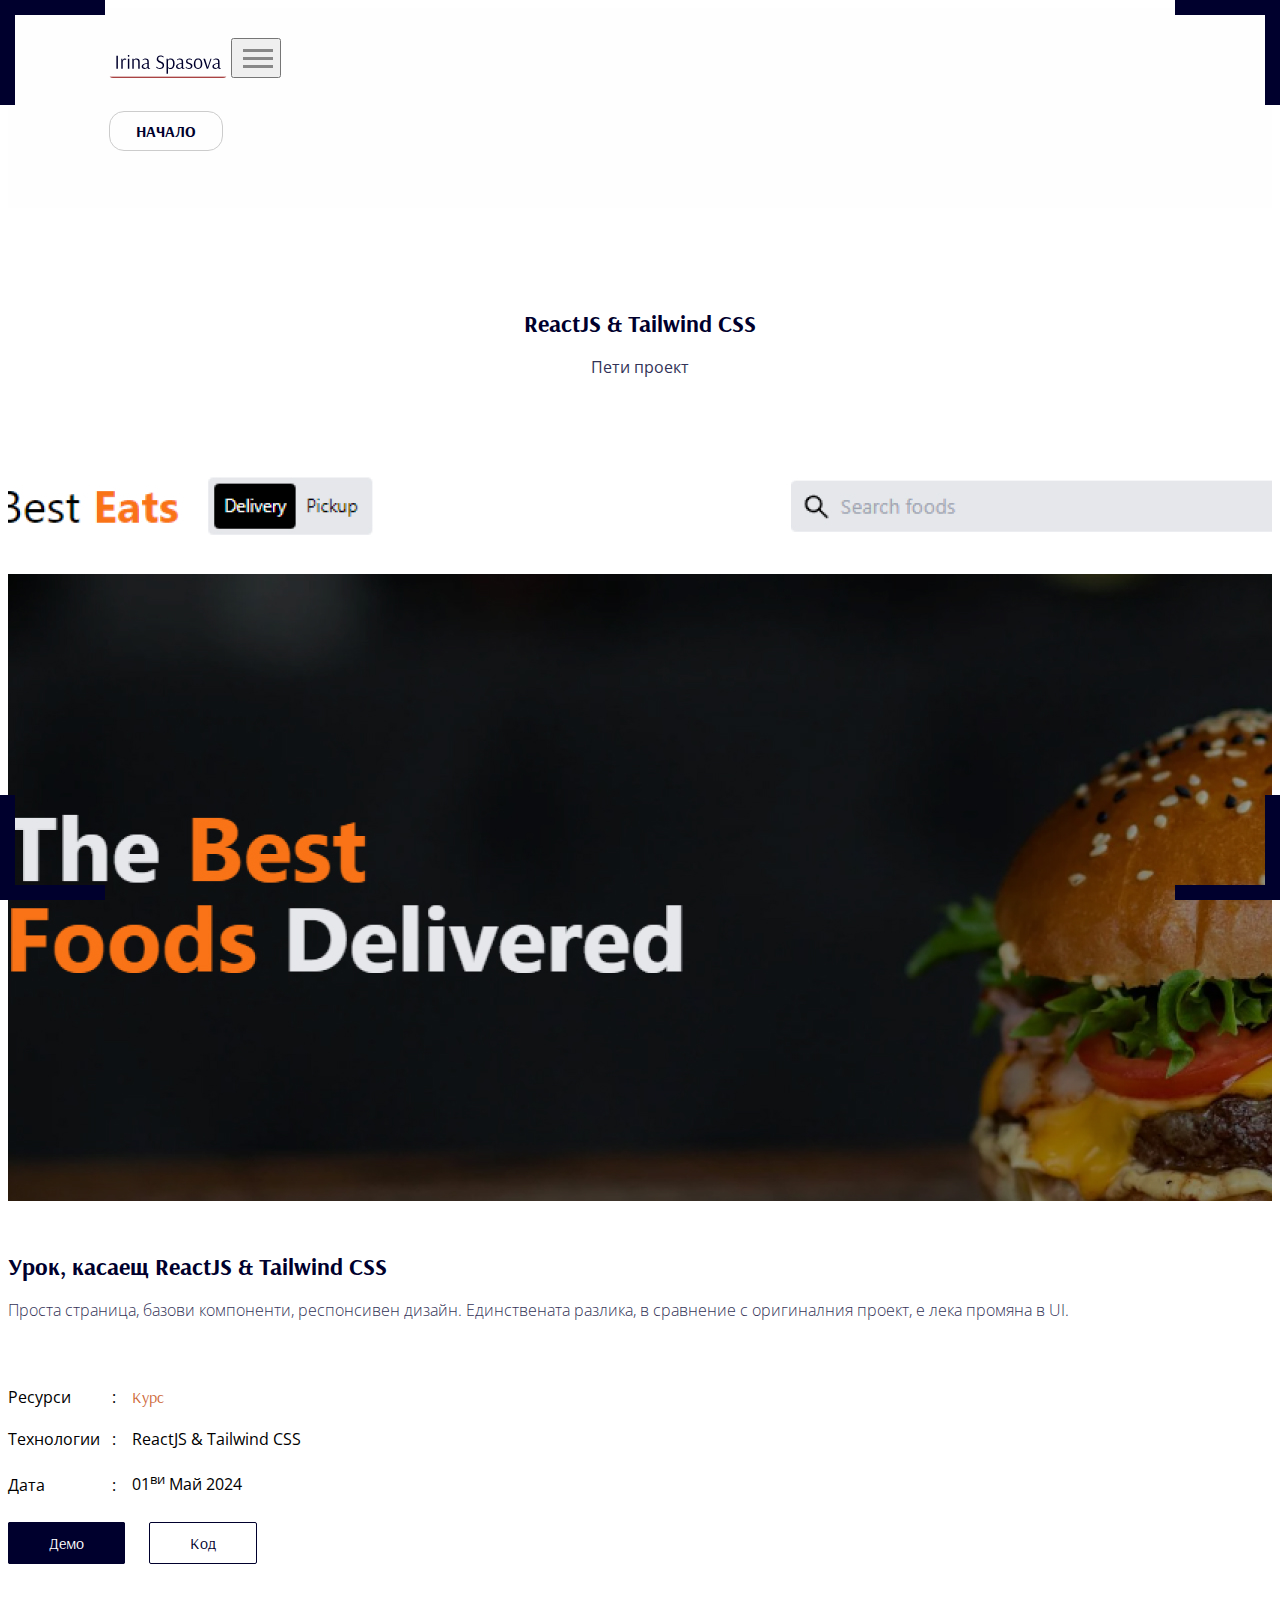
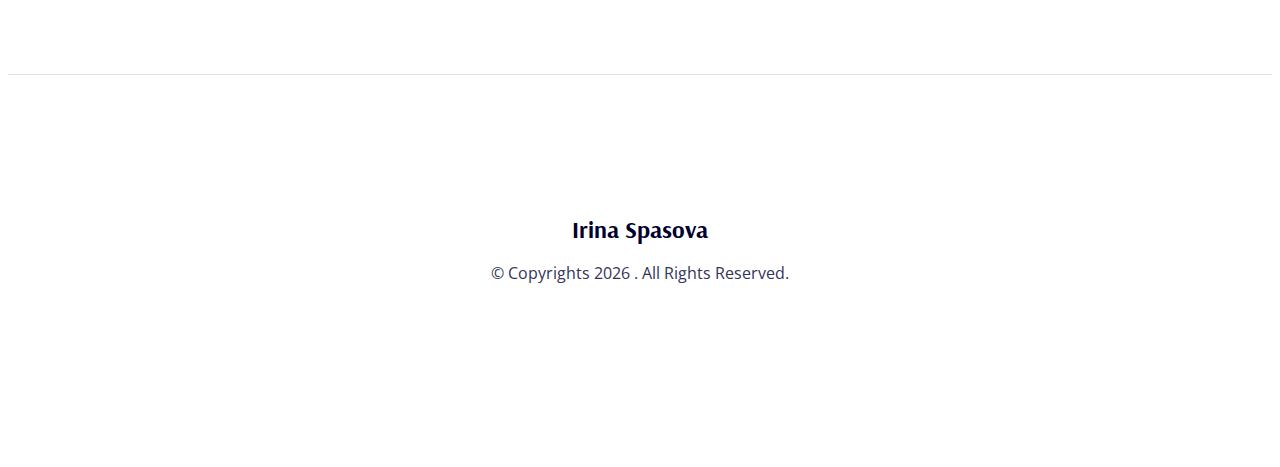
<file: project_05.html>
<!DOCTYPE html>
<html lang="en">
  <head>
    <meta charset="utf-8" />
    <meta http-equiv="X-UA-Compatible" content="IE=edge" />
    <meta
      name="viewport"
      content="width=device-width, initial-scale=1, shrink-to-fit=no"
    />
    <!-- The above 3 meta tags *must* come first in the head; any other head content must come *after* these tags -->
    <title>Irina Spasova Portolio</title>
    <meta name="description" content="Irina Spasova Portolio" />

    <!-- Playfair Display - Raleway Fonts -->
    <link
      href="https://fonts.googleapis.com/css?family=Playfair+Display:700,900|Raleway:100,300,400,600,700"
      rel="stylesheet"
    />

    <!-- Bootstrap -->
    <link
      rel="stylesheet"
      href="https://stackpath.bootstrapcdn.com/bootstrap/4.1.0/css/bootstrap.min.css"
      integrity="sha384-9gVQ4dYFwwWSjIDZnLEWnxCjeSWFphJiwGPXr1jddIhOegiu1FwO5qRGvFXOdJZ4"
      crossorigin="anonymous"
    />

    <!-- Font Awesome Icons -->
    <link
      rel="stylesheet"
      href="https://use.fontawesome.com/releases/v5.0.10/css/all.css"
      integrity="sha384-+d0P83n9kaQMCwj8F4RJB66tzIwOKmrdb46+porD/OvrJ+37WqIM7UoBtwHO6Nlg"
      crossorigin="anonymous"
    />
    <!-- Custom Styles -->
    <link rel="stylesheet" href="css/style.css" />

    <!-- HTML5 shim and Respond.js for IE8 support of HTML5 elements and media queries -->
    <!-- WARNING: Respond.js doesn't work if you view the page via file:// -->
    <!--[if lt IE 9]>
      <script src="https://oss.maxcdn.com/html5shiv/3.7.3/html5shiv.min.js"></script>
      <script src="https://oss.maxcdn.com/respond/1.4.2/respond.min.js"></script>
    <![endif]-->
  </head>
  <body>
    <header class="container-fluid">
      <nav class="navbar navbar-expand-lg navbar-light bg-custom-class-one">
        <a class="navbar-brand" href="index.html"
          ><img src="images/Logo.svg" alt="logo"
        /></a>
        <button
          class="navbar-toggler"
          type="button"
          data-toggle="collapse"
          data-target="#navbarDefault"
          aria-controls="navbarDefault"
          aria-expanded="false"
          aria-label="Toggle navigation"
        >
          <span class="icon-bar i1"></span>
          <span class="icon-bar i2"></span>
          <span class="icon-bar i3"></span>
        </button>

        <div class="collapse navbar-collapse" id="navbarDefault">
          <ul class="navbar-nav ml-auto">
            <li class="nav-item active">
              <a class="nav-link" href="index.html">Начало</a>
            </li>
            <!-- <li class="nav-item">
              <a class="nav-link" href="about-me.html">ABOUT ME</a>
            </li>
            <li class="nav-item active">
              <a class="nav-link" href="portfolio.html" id="border">PORTFOLIO <span class="sr-only bg-custom-class-two">(current)</span></a>
            </li>
            <li class="nav-item">
              <a class="nav-link" href="contact.html">CONTACT</a>
            </li> -->
          </ul>
        </div>
      </nav>
    </header>

    <!-- Corner Borders -->
    <section class="borders">
      <div class="brTR"></div>
      <div class="brTL"></div>
      <div class="brBL"></div>
      <div class="brBR"></div>
    </section>

    <section class="single-project">
      <div class="container">
        <div class="section-title">
          <h2>ReactJS & Tailwind CSS</h2>
          <p>Пети проект</p>
        </div>
        <div class="row">
          <div class="col-md-12">
            <div class="project-holder">
              <img
                src="images/project-single/05_big.jpg"
                alt=""
                class="img-fluid"
              />
            </div>
          </div>
        </div>
        <div class="project-details">
          <div class="row">
            <div class="col-md-7">
              <div class="details-left">
                <h2>Урок, касаещ ReactJS & Tailwind CSS</h2>
                <p>
                  Проста страница, базови компоненти, респонсивен дизайн.
                  Единствената разлика, в сравнение с оригиналния проект, е лека
                  промяна в UI.
                </p>
              </div>
            </div>
            <div class="offset-md-1 col-md-4">
              <div class="details-right">
                <ul>
                  <li>Ресурси</li>
                  <li class="devider">:</li>
                  <li>
                    <a
                      href="https://www.youtube.com/watch?v=GDd2c70gsxE&t=4236s"
                      target="_blank"
                      >Курс</a
                    >
                  </li>
                </ul>
                <ul>
                  <li>Технологии</li>
                  <li class="devider">:</li>
                  <li>ReactJS & Tailwind CSS</li>
                </ul>
                <ul>
                  <li>Дата</li>
                  <li class="devider">:</li>
                  <li>01<sup>ви</sup> Май 2024</li>
                </ul>
                <div class="project-btns">
                  <a
                    href="https://peppy-medovik-3df342.netlify.app/"
                    class="btn btn-invert mgR-20px"
                    target="_blank"
                    >Демо</a
                  >
                  <a
                    href="https://github.com/IrinaWorkspace/React_Website_Tutorial_With_Tailwind_CSS/tree/main/website"
                    class="btn btn-invert"
                    target="_blank"
                    >Код</a
                  >
                </div>
              </div>
            </div>
          </div>
        </div>
      </div>
    </section>

    <footer>
      <div class="container-fluid">
        <div class="footer-info">
          <div class="footer-title">
            <h2>Irina Spasova</h2>
            <p>
              &copy; Copyrights
              <script type="text/javascript">
                document.write(new Date().getFullYear());
              </script>
              . All Rights Reserved.
            </p>
          </div>
          <div class="footer-social">
            <a href="https://github.com/IrinaSpasova" target="_blank"
              ><i class="fab fa-github"></i
            ></a>
            <a href="https://www.behance.net/irinaspasova" target="_blank"
              ><i class="fab fa-behance"></i
            ></a>
          </div>
        </div>
      </div>
    </footer>

    <!-- jQuery first, then Popper.js, then Bootstrap JS -->
    <script
      src="https://code.jquery.com/jquery-3.3.1.slim.min.js"
      integrity="sha384-q8i/X+965DzO0rT7abK41JStQIAqVgRVzpbzo5smXKp4YfRvH+8abtTE1Pi6jizo"
      crossorigin="anonymous"
    ></script>
    <script
      src="https://cdnjs.cloudflare.com/ajax/libs/popper.js/1.14.0/umd/popper.min.js"
      integrity="sha384-cs/chFZiN24E4KMATLdqdvsezGxaGsi4hLGOzlXwp5UZB1LY//20VyM2taTB4QvJ"
      crossorigin="anonymous"
    ></script>
    <script
      src="https://stackpath.bootstrapcdn.com/bootstrap/4.1.0/js/bootstrap.min.js"
      integrity="sha384-uefMccjFJAIv6A+rW+L4AHf99KvxDjWSu1z9VI8SKNVmz4sk7buKt/6v9KI65qnm"
      crossorigin="anonymous"
    ></script>
    <script src="js/custom.js"></script>
  </body>
</html>
</file>
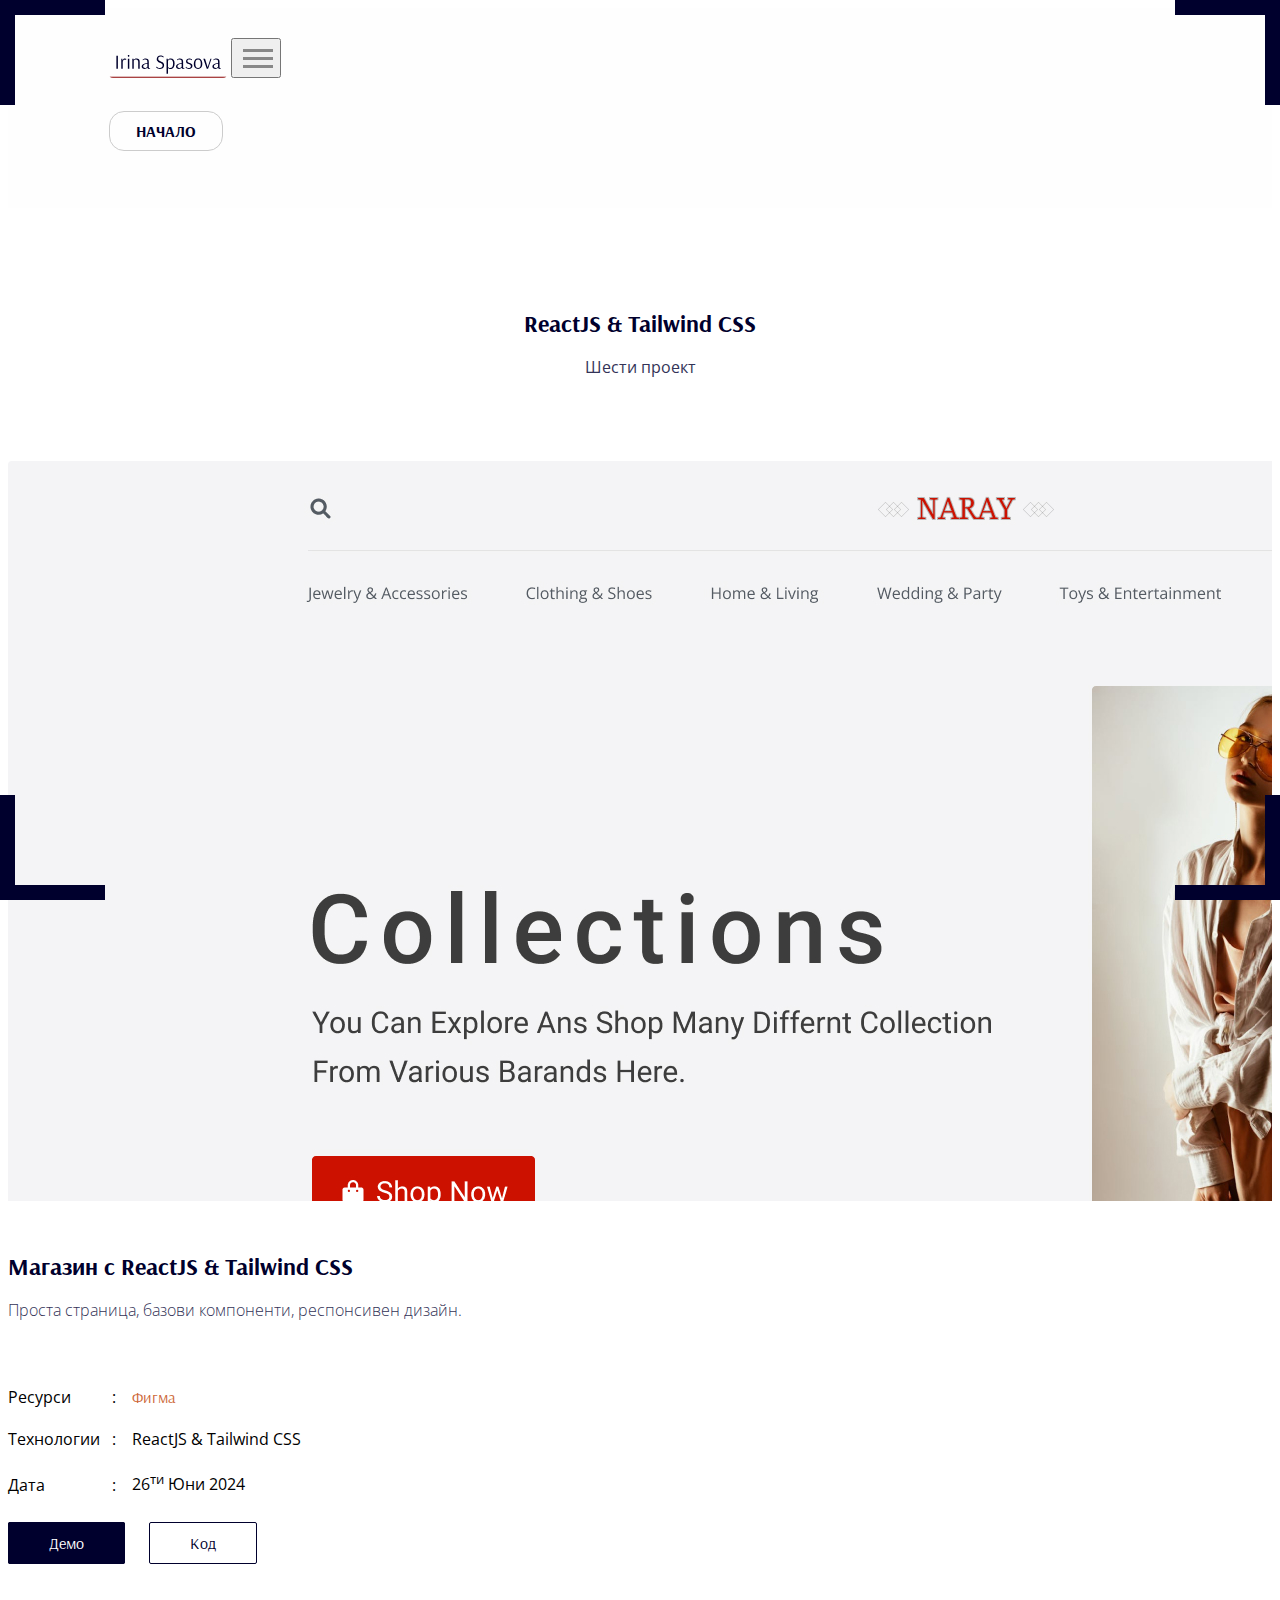
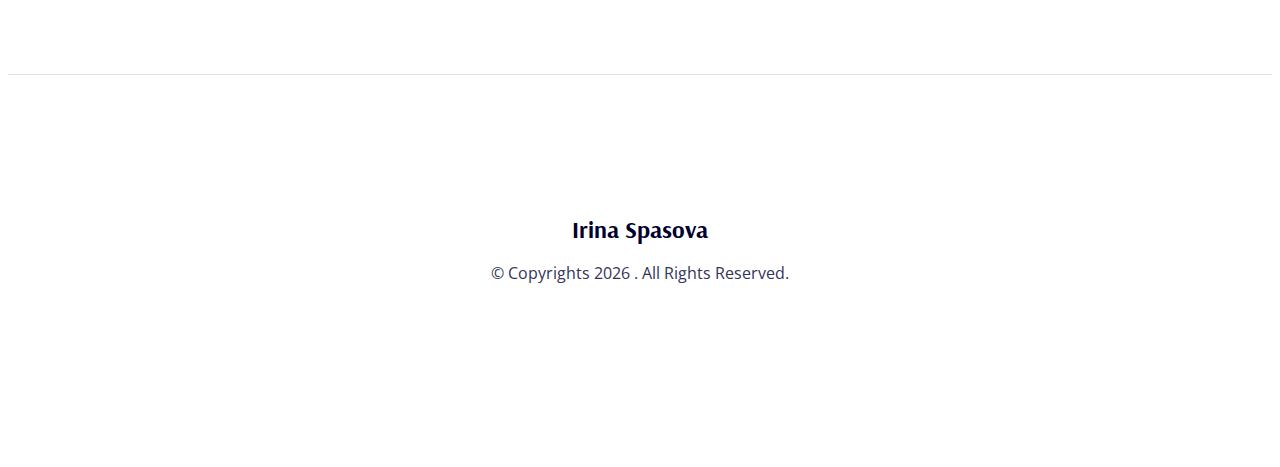
<file: project_06.html>
<!DOCTYPE html>
<html lang="en">
  <head>
    <meta charset="utf-8" />
    <meta http-equiv="X-UA-Compatible" content="IE=edge" />
    <meta
      name="viewport"
      content="width=device-width, initial-scale=1, shrink-to-fit=no"
    />
    <!-- The above 3 meta tags *must* come first in the head; any other head content must come *after* these tags -->
    <title>Irina Spasova Portolio</title>
    <meta name="description" content="Irina Spasova Portolio" />

    <!-- Playfair Display - Raleway Fonts -->
    <link
      href="https://fonts.googleapis.com/css?family=Playfair+Display:700,900|Raleway:100,300,400,600,700"
      rel="stylesheet"
    />

    <!-- Bootstrap -->
    <link
      rel="stylesheet"
      href="https://stackpath.bootstrapcdn.com/bootstrap/4.1.0/css/bootstrap.min.css"
      integrity="sha384-9gVQ4dYFwwWSjIDZnLEWnxCjeSWFphJiwGPXr1jddIhOegiu1FwO5qRGvFXOdJZ4"
      crossorigin="anonymous"
    />

    <!-- Font Awesome Icons -->
    <link
      rel="stylesheet"
      href="https://use.fontawesome.com/releases/v5.0.10/css/all.css"
      integrity="sha384-+d0P83n9kaQMCwj8F4RJB66tzIwOKmrdb46+porD/OvrJ+37WqIM7UoBtwHO6Nlg"
      crossorigin="anonymous"
    />
    <!-- Custom Styles -->
    <link rel="stylesheet" href="css/style.css" />

    <!-- HTML5 shim and Respond.js for IE8 support of HTML5 elements and media queries -->
    <!-- WARNING: Respond.js doesn't work if you view the page via file:// -->
    <!--[if lt IE 9]>
      <script src="https://oss.maxcdn.com/html5shiv/3.7.3/html5shiv.min.js"></script>
      <script src="https://oss.maxcdn.com/respond/1.4.2/respond.min.js"></script>
    <![endif]-->
  </head>
  <body>
    <header class="container-fluid">
      <nav class="navbar navbar-expand-lg navbar-light bg-custom-class-one">
        <a class="navbar-brand" href="index.html"
          ><img src="images/Logo.svg" alt="logo"
        /></a>
        <button
          class="navbar-toggler"
          type="button"
          data-toggle="collapse"
          data-target="#navbarDefault"
          aria-controls="navbarDefault"
          aria-expanded="false"
          aria-label="Toggle navigation"
        >
          <span class="icon-bar i1"></span>
          <span class="icon-bar i2"></span>
          <span class="icon-bar i3"></span>
        </button>

        <div class="collapse navbar-collapse" id="navbarDefault">
          <ul class="navbar-nav ml-auto">
            <li class="nav-item active">
              <a class="nav-link" href="index.html">Начало</a>
            </li>
            <!-- <li class="nav-item">
              <a class="nav-link" href="about-me.html">ABOUT ME</a>
            </li>
            <li class="nav-item active">
              <a class="nav-link" href="portfolio.html" id="border">PORTFOLIO <span class="sr-only bg-custom-class-two">(current)</span></a>
            </li>
            <li class="nav-item">
              <a class="nav-link" href="contact.html">CONTACT</a>
            </li> -->
          </ul>
        </div>
      </nav>
    </header>

    <!-- Corner Borders -->
    <section class="borders">
      <div class="brTR"></div>
      <div class="brTL"></div>
      <div class="brBL"></div>
      <div class="brBR"></div>
    </section>

    <section class="single-project">
      <div class="container">
        <div class="section-title">
          <h2>ReactJS & Tailwind CSS</h2>
          <p>Шести проект</p>
        </div>
        <div class="row">
          <div class="col-md-12">
            <div class="project-holder">
              <img
                src="images/project-single/06_big.jpg"
                alt=""
                class="img-fluid"
              />
            </div>
          </div>
        </div>
        <div class="project-details">
          <div class="row">
            <div class="col-md-7">
              <div class="details-left">
                <h2>Магазин с ReactJS & Tailwind CSS</h2>
                <p>Проста страница, базови компоненти, респонсивен дизайн.</p>
              </div>
            </div>
            <div class="offset-md-1 col-md-4">
              <div class="details-right">
                <ul>
                  <li>Ресурси</li>
                  <li class="devider">:</li>
                  <li>
                    <a
                      href="https://www.figma.com/design/mT1kAxFjneaKaL6CIZumyq/react-ecommerce-minimal-template?node-id=0-1&t=snszszxnoMjfJqec-1"
                      target="_blank"
                      >Фигма</a
                    >
                  </li>
                </ul>
                <ul>
                  <li>Технологии</li>
                  <li class="devider">:</li>
                  <li>ReactJS & Tailwind CSS</li>
                </ul>
                <ul>
                  <li>Дата</li>
                  <li class="devider">:</li>
                  <li>26<sup>ти</sup> Юни 2024</li>
                </ul>
                <div class="project-btns">
                  <a
                    href="https://667c32dc05f2366bb8b7b194--lovely-platypus-dd606a.netlify.app/"
                    class="btn btn-invert mgR-20px"
                    target="_blank"
                    >Демо</a
                  >
                  <a
                    href="https://github.com/ReactIrina/01_e_commerce"
                    class="btn btn-invert"
                    target="_blank"
                    >Код</a
                  >
                </div>
              </div>
            </div>
          </div>
        </div>
      </div>
    </section>

    <footer>
      <div class="container-fluid">
        <div class="footer-info">
          <div class="footer-title">
            <h2>Irina Spasova</h2>
            <p>
              &copy; Copyrights
              <script type="text/javascript">
                document.write(new Date().getFullYear());
              </script>
              . All Rights Reserved.
            </p>
          </div>
          <div class="footer-social">
            <a href="https://github.com/IrinaSpasova" target="_blank"
              ><i class="fab fa-github"></i
            ></a>
            <a href="https://www.behance.net/irinaspasova" target="_blank"
              ><i class="fab fa-behance"></i
            ></a>
          </div>
        </div>
      </div>
    </footer>

    <!-- jQuery first, then Popper.js, then Bootstrap JS -->
    <script
      src="https://code.jquery.com/jquery-3.3.1.slim.min.js"
      integrity="sha384-q8i/X+965DzO0rT7abK41JStQIAqVgRVzpbzo5smXKp4YfRvH+8abtTE1Pi6jizo"
      crossorigin="anonymous"
    ></script>
    <script
      src="https://cdnjs.cloudflare.com/ajax/libs/popper.js/1.14.0/umd/popper.min.js"
      integrity="sha384-cs/chFZiN24E4KMATLdqdvsezGxaGsi4hLGOzlXwp5UZB1LY//20VyM2taTB4QvJ"
      crossorigin="anonymous"
    ></script>
    <script
      src="https://stackpath.bootstrapcdn.com/bootstrap/4.1.0/js/bootstrap.min.js"
      integrity="sha384-uefMccjFJAIv6A+rW+L4AHf99KvxDjWSu1z9VI8SKNVmz4sk7buKt/6v9KI65qnm"
      crossorigin="anonymous"
    ></script>
    <script src="js/custom.js"></script>
  </body>
</html>
</file>
<file: css/style.css>
/*
==============
Template Name : JPhotography Minimal Photographey Portfolio HTML5 Template
Author Name : Muse-Master (Dasagani Ramesh Goud)
Version : 1.0
==============
CSS Styles Content Table
1. Global Styles
2. Nav Bar Styles
3. Home Page Gallery
4. About Me Page
5. Contact Page
6. Project Single
7. Footer Global Styles
*/

/*===========
Global Styles
=============*/

@import url("https://fonts.googleapis.com/css2?family=Arsenal:ital,wght@0,400;0,700;1,400;1,700&display=swap");
@import url("https://fonts.googleapis.com/css2?family=Open+Sans:ital,wght@0,300;0,400;0,500;0,600;0,700;0,800;1,300;1,400;1,500;1,600;1,700;1,800&display=swap");
/* CUSTOM */
.bg-custom-class-one {
  background-color: #fefefe;
}

.bg-custom-class-two {
  background-color: #8b0000;
}

.bg-custom-class-three {
  background-color: #eef1f7;
  margin-bottom: 2rem;
}

.bg-custom-class-four {
  background-color: #00002d;
}

#border {
  color: #8b0000;
}

#cta {
  background-color: #8b0000;
}
/* CUSTOM */

body {
  font-family: "Open Sans", sans-serif;
}

h1,
h2,
h3,
a,
.btn {
  font-family: "Arsenal", sans-serif;
  color: #00002d;
}

h2 {
  margin-bottom: 0;
}

h4,
h5,
h6,
p {
  font-family: "Open Sans", sans-serif;
  color: #333357;
}

p {
  line-height: 1.7;
}

h1 {
  font-size: 2.2rem;
  font-weight: 900;
}

.h3,
h3 {
  font-size: 1.5rem;
}

h5 {
  font-size: 1rem;
}

.img-center {
  display: block;
  margin: 0 auto;
  border-radius: 4px;
}

.text-justify {
  text-align: justify;
}

img {
  vertical-align: middle;
  border-style: none;
  border-radius: 4px ;
}

.btn-lg {
  padding: 12px 68px;
}
.btn {
  padding: 10px 40px;
}

.btn {
  background-color: #8b0000;
  border: 1px solid #252525;
  color: #fff;
}

.btn:hover {
  background-color: #00002d;
  border-color: #252525;
  color: #fefeff;
}

.btn.btn-invert {
  background-color: #fff;
  border: 1px solid #00002d;
  color: #00002d;
  border-radius: 2px;
}
.btn.btn-invert:hover {
  background-color: #00002d;
  border: 1px solid #00002d;
  color: #fff;
}

.mgR-20px {
  margin-right: 20px;
}

/*=============================
CSS Smooth Aiimation Transition
=============================*/
.item-inner,
.controls button,
.item-hover .hover-text,
.item-hover,
.home-gallery .thumb-a,
.hover-text h3,
.swiper-button-prev,
.swiper-button-next,
footer a {
  -webkit-transition: all 0.50s ease-in-out;
  -moz-transition: all 0.50s ease-in-out;
  -ms-transition: all 0.50s ease-in-out;
  -o-transition: all 0.50s ease-in-out;
  transition: all 0.50s ease-in-out;
}

/*============
Nav Bar Styles
==============*/

.container-fluid .navbar {
  padding: 30px 8%;
}

.navbar-brand {
  font-size: 34px;
  font-weight: 900;
}

.navbar-default .navbar-brand,
.navbar-default .navbar-brand:focus,
.navbar-default .navbar-brand:hover {
  color: #252525;
}

.dropdown-menu > li > a {
  padding: 10px 20px;
  font-size: 16px;
  color: #4E4E54;
}

.navbar-light .navbar-nav .nav-link {
  padding-right: 16px;
  padding-left: 16px;
}

.navbar-light .navbar-nav .nav-link:hover {
  color: #4E4E54;
}

.navbar-light .navbar-nav > .active > a,
.navbar-light .navbar-nav > .active > a:focus,
.navbar-light .navbar-nav > .active > a:hover {
  color: #00002d;
  background-color: transparent;
}

.navbar-toggler > .i1 {
  top: 9px;
}

.navbar-toggler > .i2 {
  top: 17px;
}

.navbar-toggler > .i3 {
  top: 25px;
}

.navbar-toggler.active > .i2 {
  opacity: 0;
}
.navbar-toggler.active > .i1,
.navbar-toggler.active > .i3 {
  top: 17px;
}

.navbar-toggler.active > .i1 {
  -webkit-transform: rotate(45deg);
  -moz-transform: rotate(45deg);
  -ms-transform: rotate(45deg);
  -o-transform: rotate(45deg);
  transform: rotate(45deg);
}
.navbar-toggler.active > .i3 {
  -webkit-transform: rotate(-45deg);
  -moz-transform: rotate(-45deg);
  -ms-transform: rotate(-45deg);
  -o-transform: rotate(-45deg);
  transform: rotate(-45deg);
}

.navbar-toggler {
  position: relative;
  width: 50px;
  height: 40px;
}
.navbar-toggler > .icon-bar {
  position: absolute;
  width: 30px;
  left: 10px;
  margin: 0 !important;
  -webkit-transition: all 0.5s ease-in-out;
  -moz-transition: all 0.5s ease-in-out;
  transition: all 0.5s ease-in-out;
  background-color: #888;
  height: 3px;
}

/*Borders*/

.borders div {
  z-index: 9999;
  pointer-events: none;
  background-color: transparent;
  border-color: #00002d;
  border-style: solid;
  height: 90px;
  position: fixed;
  width: 90px;
}

.brTR {
  border-width: 15px 15px 0 0;
  right: 0;
  top: 0;
}

.brTL {
  border-width: 15px 0 0 15px;
  top: 0;
  left: 0;
}

.brBL {
  border-width: 0 0 15px 15px;
  bottom: 0;
  left: 0;
}

.brBR {
  border-width: 0 15px 15px 0;
  bottom: 0;
  right: 0;
}

/*=========
Header Text
===========*/

#hero-text {
  padding-top: 110px;
  padding-bottom: 110px;
  text-align: center;
  margin-bottom: 0;
}

#hero-text h2 {
  font-size: 32px;
  padding-bottom: 10px;
  font-weight: 900;
}

#hero-text h5 {
  margin-top: 0;
  letter-spacing: px;
  color: #4E4E54;
}

/*==========
Home Gallery
==========*/

h4 {
  color: grey;
  font-size: 24px;
  font-weight: 400;
}

#portfolio p {
  color: grey;
  font-size: 12px;
  font-weight: 200;
}

a {
  color: #cd6839;
}

.content {
  width: 100%;
  margin: 0 auto;
  padding: 0px;
  text-align: center;
}

.single-content img {
  width: 290px;
  height: 100%;
  margin: 10px;
  border-radius: 4px;
}

.filters {
  width: 100%;
  text-align: center;
}

ul {
  list-style: none;
  padding: 20px 0;
}

nav li {
  display: inline;
  padding: 8px 18px;
  font-size: 16px;
  color: #525050;
  font-weight: 600;
  cursor: pointer;
  text-transform: uppercase;
  border: 1px solid transparent;
  text-align: center;
}

nav li:hover {
  color: #a6a6a6;
}

nav li.active {
  color: #ccc;
  border: 1px solid #ccc;
  border-radius: 15px;
}

.item-inner {
  background: #fff;
  -webkit-box-shadow: 0px 3px 7px rgba(0, 0, 0, 0.1);
  -moz-box-shadow: 0px 3px 7px rgba(0, 0, 0, 0.1);
  box-shadow: 0px 3px 7px rgba(0, 0, 0, 0.1);
}

.item-hover {
  position: absolute;
  bottom: 15px;
  left: 15px;
  width: auto;
  background-color: #00002d;
  z-index: 7;
  opacity: 0;
  visibility: hidden;
  right: 15px;
  text-align: center;
  margin: 0 auto;
  border-radius: 2px;
}

.item-a.hovered .item-img {
  bottom: 0px;
}

.hover-text h3 {
  margin: 0;
  color: #fff;
}

.item-hover .hover-text {
  padding: 14px 0 18px;
  bottom: -16px;
  position: relative;
  left: 0;
  text-align: center;
  right: 0;
}

a {
  text-decoration: none;
}
a:hover {
  text-decoration: none;
}

.item-inner:hover {
  border-radius: 6px;
}

.thumb-a:hover .item-hover {
  opacity: 1;
  visibility: visible;
  border-radius: 4px;
}
.thumb-a:hover .item-hover .hover-text {
  bottom: 0;
}

/*===========
Home Page Gallery
============*/

/*Mix Controls*/
.controls button {
  background-color: transparent;
  border-radius: 25px;
  padding: 10px 25px;
  color: #7c7c7c;
  cursor: pointer;
  border: 1px solid transparent;
}

.controls button:hover,
.controls button.mixitup-control-active {
  border: 1px solid #656565;
  border-radius: 25px;
  color: #656565;
}

.controls {
  text-align: center;
  margin: 0 auto;
  padding-bottom: 10px;
}

.controls button:focus {
  outline: none;
}
/*Mix Controls End*/

.mix-container {
  overflow: hidden;
  margin: 0 auto;
}

.home-gallery {
  width: 100%;
  max-width: 2000px;
  display: inline-block;
  padding: 0 7.5px;
}

.home-gallery .mix {
  display: block;
  padding: 7.5px;
  width: 25%;
  float: left;
}

.home-gallery .mix a:before {
  bottom: 0px;
  pointer-events: none;
  right: 0px;
  box-shadow: inset 0px 0px 60px rgba(0, 0, 0, 0.2),
    inset 0px 0px 60px rgba(0, 0, 0, 0.2);
  position: absolute;
  transition: box-shadow 0.5s ease-in-out 0s;
  left: 0px;
  top: 0px;
  content: "";
  -webkit-transition: box-shadow 0.5s ease-in-out 0s;
}

.home-gallery .mix:hover a:before {
  box-shadow: inset 0px 0px 20px rgba(0, 0, 0, 0.1),
    inset 0px 0px 20px rgba(0, 0, 0, 0.1);
}

.home-gallery .thumb-a {
  display: flex;
  position: relative;
  overflow: hidden;
  max-height: 340px;
  border-radius: 4px;
}

.home-gallery .item-img {
  display: inline-block;
  margin: 0 auto;
  border-radius: 4px;
}

.home-gallery .item-img img {
  max-width: 100%;
  border-radius: 4px;
}

.section-title {
  text-align: center;
  padding-top: 80px;
  padding-bottom: 80px;
}

.section-title p {
  margin-bottom: 0;
}

/*============
About Me Page
=============*/
.my-name {
  text-align: center;
  padding-top: 60px;
  padding-bottom: 20px;
}

.about-me p {
  line-height: 26px;
}

.progress-bars {
  padding-top: 20px;
}

.p-bar {
  border-bottom: 2px solid #eef1f7;
  padding-bottom: 10px;
  padding-top: 24px;
}

.p-bar p {
  display: inline;
  font-size: 18px;
  font-weight: 300;
  color: #252525;
}

.p-bar .text-right {
  float: right;
}

/*=============
Contact Page
=============*/
.contact a,
.form-control {
  color: #333357;
  font-weight: 300;
  font-family: "Open Sans", sans-serif;
}

.contact .form-control {
  padding: 12px 18px;
}

.contact form .btn-lg {
  float: right;
}

.contact-info {
  margin-top: 100px;
}
.contact-info .card {
  background-color: #eef1f7;
  border: none;
  padding: 50px 10px;
  text-align: center;
}
#map {
  display: block;
  width: 100%;
  height: 384px;
}

.contact-info .card p {
  margin-bottom: 0;
}
.contact-info .card .fas {
  display: block;
  font-size: 34px;
  color: #00002d;
  padding-bottom: 16px;
}

.contact-info .card a,
.contact-info .card p {
  font-size: 14px;
  line-height: 26px;
}

.contact-info .card a:hover {
  text-decoration: underline;
}

/*===============
Project Single
===============*/
.project-holder {
  max-height: 740px;
  overflow: hidden;
}

.project-details {
  padding-top: 30px;
}
.project-details h2 {
  margin-bottom: 16px;
}

.project-details p {
  font-weight: 300;
  text-align: justify;
}
.project-details .details-right {
  padding-top: 36px;
}

.project-details ul {
  padding: 10px 0;
  margin: 0;
}

.project-details ul li {
  display: inline-block;
  font-size: 16px;
}

.project-details ul > li:first-child {
  width: 100px;
}

.project-details .devider {
  padding-right: 12px;
}

.project-btns {
  padding-top: 26px;
}

.project-btns .btn {
  width: 160px;
}

.swiper-button-prev,
.swiper-button-next {
  background-image: none;
  width: auto;
  height: auto;
  background-color: #00002d;
  color: #fff;
  padding: 10px 14px;
  border-radius: 2px;
}

.project-holder .project-video {
  width: 100%;
  height: 624px;
}

/*===================
Footer Global Styles
=====================*/
.footer-info {
  padding: 120px 0;
  text-align: center;
  border-top: 1px solid #e3e3e3;
  margin-top: 120px;
}

footer a {
  font-size: 28px;
  padding: 0 16px;
}

footer a,
footer a:link {
  text-decoration: none;
  color: #777;
}

footer a:hover {
  color: #202020;
}

/* NEW */
.project-icons-portfolio{
 width: 48px;
 height: auto;
 color: #00002d;
margin-right: 24px;
}




/*========================================
========================================
======= Responsive Media Queries =======
========================================
========================================*/
@media only screen and (max-width: 1500px) {
  nav li {
    padding: 8px 10px;
  }
  .home-gallery .mix {
    width: 33.333%;
  }
}

@media only screen and (max-width: 1199px) {
  nav li {
    padding: 6px 8px;
  }
  .navbar-light .navbar-nav .nav-link {
    padding-right: 10px;
    padding-left: 10px;
  }
  h1 {
    font-size: 34px;
  }
  #hero-text h2 {
    font-size: 28px;
  }
  #hero-text h5 {
    letter-spacing: 3px;
  }
  .h3,
  h3 {
    font-size: 18px;
  }
  .project-holder .project-video {
    height: 523px;
  }
}

@media only screen and (max-width: 991px) {
  #hero-text h2 {
    font-size: 20px;
  }
  h1 {
    font-size: 32px;
  }
  #hero-text h2 {
    font-size: 20px;
    padding-top: 2px;
    padding-bottom: 6px;
  }
  .project-holder .project-video {
    height: 388px;
  }
}

@media only screen and (max-width: 960px) {
  .home-gallery .mix {
    width: 50%;
  }
}

@media only screen and (max-width: 767px) {
  .borders div {
    display: none;
  }
  #hero-text {
    padding-bottom: 80px;
  }
  .navbar-brand {
    font-size: 28px;
  }
  .home-gallery .mix {
    padding: 10px;
  }
  .item-hover .hover-text {
    padding: 8px 0 12px;
  }
  #map {
    margin-top: 40px;
  }
  .contact-info .card {
    padding: 30px 10px;
    margin-top: 2px;
    margin-bottom: 2px;
  }
  .project-holder .project-video {
    height: 287px;
  }
  .footer-info {
    padding: 80px 0;
    margin-top: 80px;
  }
}

@media only screen and (max-width: 580px) {
  .navbar-brand {
    font-size: 22px;
  }
  .home-gallery .mix {
    width: 100%;
  }
  .home-gallery .thumb-a {
    max-height: 240px;
  }
  .controls button {
    padding: 4px 12px;
  }
  .container-fluid {
    padding-right: 15px;
    padding-left: 15px;
  }
  .borders div {
    height: 80px;
    width: 80px;
  }
  .brTR {
    border-width: 15px 15px 0 0;
    right: 0;
    top: 0;
  }
  .brTL {
    border-width: 15px 0 0 15px;
    top: 0;
    left: 0;
  }

  .brBL {
    border-width: 0 0 15px 15px;
    bottom: 0;
    left: 0;
  }

  .brBR {
    border-width: 0 15px 15px 0;
    bottom: 0;
    right: 0;
  }
  footer a {
    font-size: 24px;
    padding: 0 6px;
  }
}

@media only screen and (max-width: 480px) {
  h1 {
    font-size: 26px;
  }

  #hero-text h5 {
    letter-spacing: 0;
  }

  #hero-text {
    padding-bottom: 60px;
    padding-top: 80px;
  }

  .h2,
  h2 {
    font-size: 22px;
  }
}

/* New */
.btn.btn-invert.mgR-20px{
  background-color: #00002d;
  color: #fff;

}
</file>
